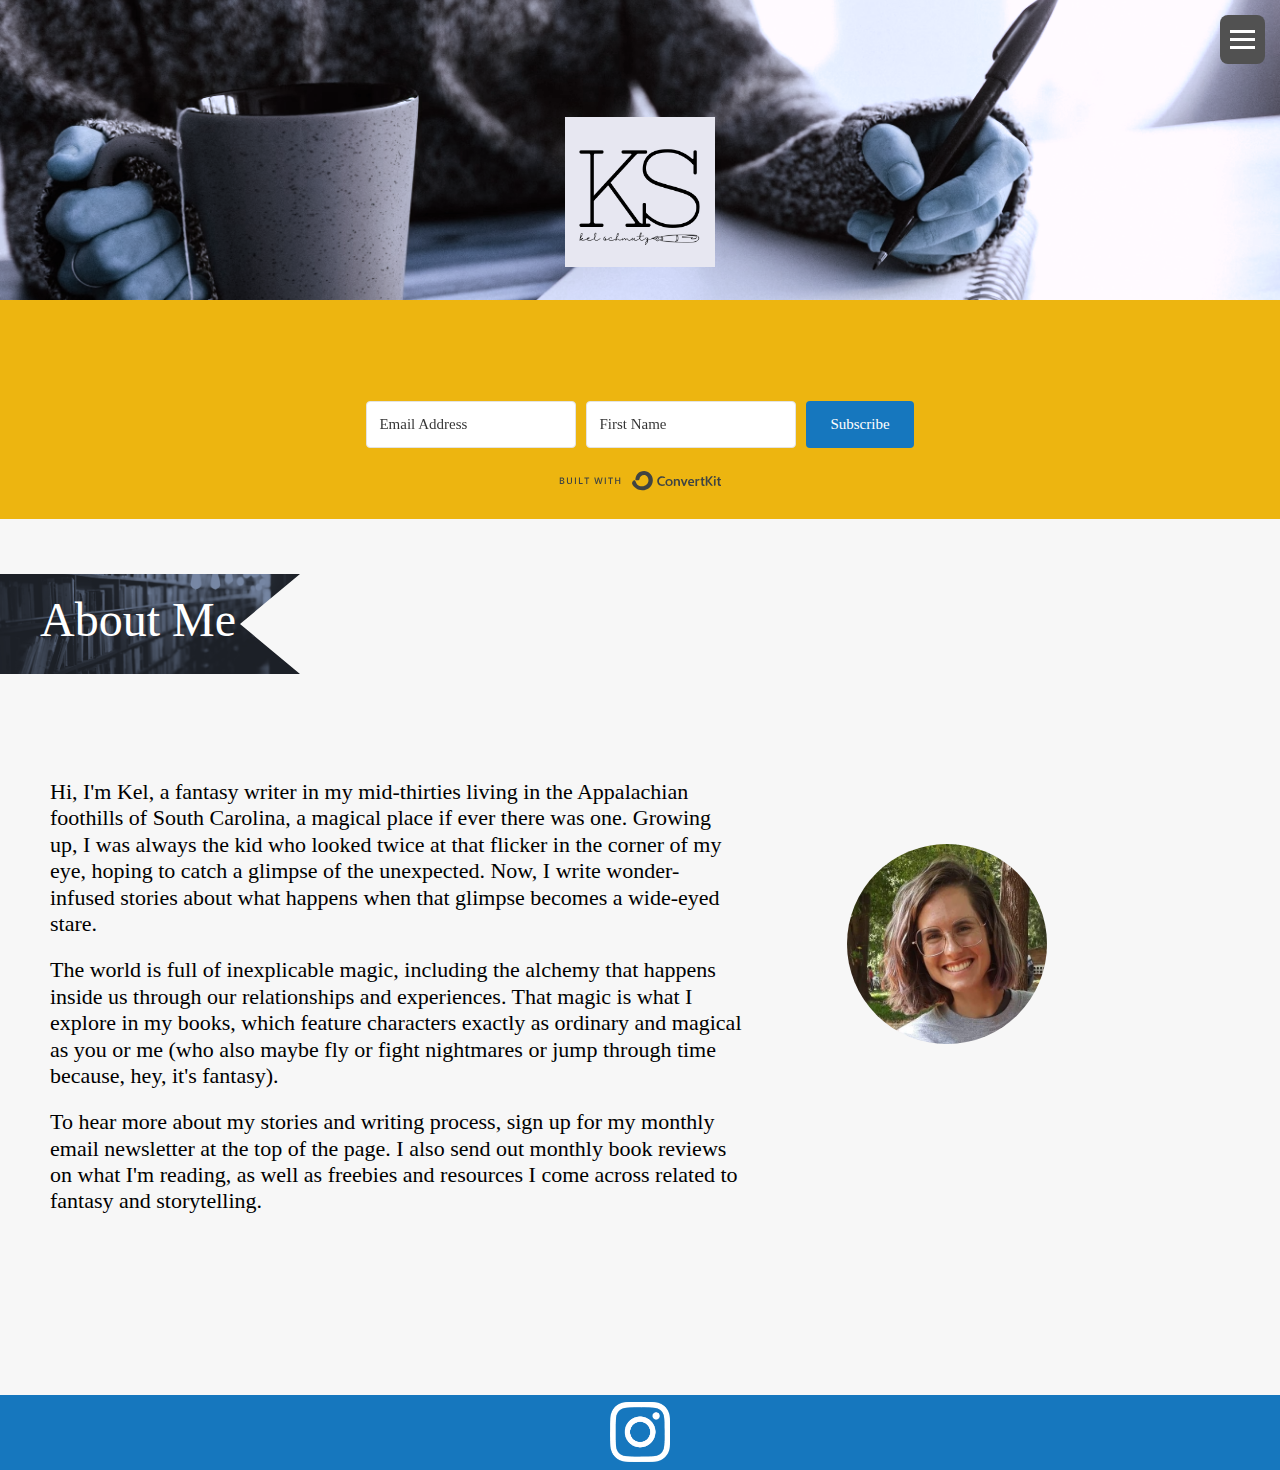
<file: about.html>
<!DOCTYPE html>
<html lang="en">
  <head>
    <meta charset="UTF-8" />
    <meta name="viewport" content="width=device-width, initial-scale=1.0" />
    <title>Kel Schmutz</title>
    <link rel="stylesheet" href="css/reset.css" />
    <link rel="stylesheet" href="css/styles.css" />
    <link rel="stylesheet" href="css/otherPages.css" />
    <link rel="stylesheet" href="css/about.css" />
    <link rel="icon" type="image/png" href="images/logo.png" />
  </head>
  <body>
    <!-- Hamburger Menu Icon -->
    <div class="menu-icon" onclick="toggleMenu()">
      <div class="bar"></div>
      <div class="bar"></div>
      <div class="bar"></div>
    </div>

    <!-- Navigation Menu -->
    <nav id="nav-menu" class="nav-menu">
      <ul>
        <li><a href="index.html">Home</a></li>
        <li><a href="books.html">Books</a></li>
        <li><a href="about.html">About Me</a></li>
        <li><a href="newsletter.html">Newsletter</a></li>
        <!-- <li><a href="services.html">Services</a></li> -->
      </ul>
    </nav>

    <script src="script.js"></script>
    <div class="not-footer">
      <header>
        <div class="bg-holder">
          <img
            src="images/bg-hp-1.jpg"
            alt="background image of someone writing"
          />
        </div>
        <a href="index.html" class="logo-holder">
          <img class="logo" src="images/logo.png" alt="Kel Schmutz logo" />
        </a>
      </header>
      <section>
        <script src="https://f.convertkit.com/ckjs/ck.5.js"></script>
        <form
          action="https://app.convertkit.com/forms/7150171/subscriptions"
          class="seva-form formkit-form"
          method="post"
          data-sv-form="7150171"
          data-uid="fae472fa4c"
          data-format="inline"
          data-version="5"
          data-options='{"settings":{"after_subscribe":{"action":"message","success_message":"Success! Now check your email to confirm your subscription.","redirect_url":""},"analytics":{"google":null,"fathom":null,"facebook":null,"segment":null,"pinterest":null,"sparkloop":null,"googletagmanager":null},"modal":{"trigger":"timer","scroll_percentage":null,"timer":5,"devices":"all","show_once_every":15},"powered_by":{"show":true,"url":"https://convertkit.com/features/forms?utm_campaign=poweredby&amp;utm_content=form&amp;utm_medium=referral&amp;utm_source=dynamic"},"recaptcha":{"enabled":false},"return_visitor":{"action":"show","custom_content":""},"slide_in":{"display_in":"bottom_right","trigger":"timer","scroll_percentage":null,"timer":5,"devices":"all","show_once_every":15},"sticky_bar":{"display_in":"top","trigger":"timer","scroll_percentage":null,"timer":5,"devices":"all","show_once_every":15}},"version":"5"}'
          min-width="400 500 600 700 800"
        >
          <div data-style="clean">
            <ul
              class="formkit-alert formkit-alert-error"
              data-element="errors"
              data-group="alert"
            ></ul>
            <div
              data-element="fields"
              data-stacked="false"
              class="seva-fields formkit-fields"
            >
              <div class="formkit-field">
                <input
                  class="formkit-input"
                  name="email_address"
                  aria-label="Email Address"
                  placeholder="Email Address"
                  required=""
                  type="email"
                  style="
                    color: rgb(0, 0, 0);
                    border-color: rgb(227, 227, 227);
                    border-radius: 4px;
                    font-weight: 400;
                  "
                />
              </div>
              <div class="formkit-field">
                <input
                  class="formkit-input"
                  aria-label="First Name"
                  name="fields[first_name]"
                  placeholder="First Name"
                  type="text"
                  style="
                    color: rgb(0, 0, 0);
                    border-color: rgb(227, 227, 227);
                    border-radius: 4px;
                    font-weight: 400;
                  "
                />
              </div>
              <button
                data-element="submit"
                class="formkit-submit formkit-submit"
                style="
                  color: rgb(255, 255, 255);
                  background-color: rgb(22, 119, 190);
                  border-radius: 4px;
                  font-weight: 400;
                "
              >
                <div class="formkit-spinner">
                  <div></div>
                  <div></div>
                  <div></div>
                </div>
                <span class="">Subscribe</span>
              </button>
            </div>
            <div class="formkit-powered-by-convertkit-container">
              <a
                href="https://convertkit.com/features/forms?utm_campaign=poweredby&amp;utm_content=form&amp;utm_medium=referral&amp;utm_source=dynamic"
                data-element="powered-by"
                class="formkit-powered-by-convertkit"
                data-variant="dark"
                target="_blank"
                rel="nofollow"
                >Built with ConvertKit</a
              >
            </div>
          </div>
          <style>
            .formkit-form[data-uid="fae472fa4c"] * {
              box-sizing: border-box;
            }
            .formkit-form[data-uid="fae472fa4c"] {
              -webkit-font-smoothing: antialiased;
              -moz-osx-font-smoothing: grayscale;
            }
            .formkit-form[data-uid="fae472fa4c"] legend {
              border: none;
              font-size: inherit;
              margin-bottom: 10px;
              padding: 0;
              position: relative;
              display: table;
            }
            .formkit-form[data-uid="fae472fa4c"] fieldset {
              border: 0;
              padding: 0.01em 0 0 0;
              margin: 0;
              min-width: 0;
            }
            .formkit-form[data-uid="fae472fa4c"]
              body:not(:-moz-handler-blocked)
              fieldset {
              display: table-cell;
            }
            .formkit-form[data-uid="fae472fa4c"] h1,
            .formkit-form[data-uid="fae472fa4c"] h2,
            .formkit-form[data-uid="fae472fa4c"] h3,
            .formkit-form[data-uid="fae472fa4c"] h4,
            .formkit-form[data-uid="fae472fa4c"] h5,
            .formkit-form[data-uid="fae472fa4c"] h6 {
              color: inherit;
              font-size: inherit;
              font-weight: inherit;
            }
            .formkit-form[data-uid="fae472fa4c"] h2 {
              font-size: 1.5em;
              margin: 1em 0;
            }
            .formkit-form[data-uid="fae472fa4c"] h3 {
              font-size: 1.17em;
              margin: 1em 0;
            }
            .formkit-form[data-uid="fae472fa4c"] p {
              color: inherit;
              font-size: inherit;
              font-weight: inherit;
            }
            .formkit-form[data-uid="fae472fa4c"] ol:not([template-default]),
            .formkit-form[data-uid="fae472fa4c"] ul:not([template-default]),
            .formkit-form[data-uid="fae472fa4c"]
              blockquote:not([template-default]) {
              text-align: left;
            }
            .formkit-form[data-uid="fae472fa4c"] p:not([template-default]),
            .formkit-form[data-uid="fae472fa4c"] hr:not([template-default]),
            .formkit-form[data-uid="fae472fa4c"]
              blockquote:not([template-default]),
            .formkit-form[data-uid="fae472fa4c"] ol:not([template-default]),
            .formkit-form[data-uid="fae472fa4c"] ul:not([template-default]) {
              color: inherit;
              font-style: initial;
            }
            .formkit-form[data-uid="fae472fa4c"] .ordered-list,
            .formkit-form[data-uid="fae472fa4c"] .unordered-list {
              list-style-position: outside !important;
              padding-left: 1em;
            }
            .formkit-form[data-uid="fae472fa4c"] .list-item {
              padding-left: 0;
            }
            .formkit-form[data-uid="fae472fa4c"][data-format="modal"] {
              display: none;
            }
            .formkit-form[data-uid="fae472fa4c"][data-format="slide in"] {
              display: none;
            }
            .formkit-form[data-uid="fae472fa4c"][data-format="sticky bar"] {
              display: none;
            }
            .formkit-sticky-bar
              .formkit-form[data-uid="fae472fa4c"][data-format="sticky bar"] {
              display: block;
            }
            .formkit-form[data-uid="fae472fa4c"] .formkit-input,
            .formkit-form[data-uid="fae472fa4c"] .formkit-select,
            .formkit-form[data-uid="fae472fa4c"] .formkit-checkboxes {
              width: 100%;
            }
            .formkit-form[data-uid="fae472fa4c"] .formkit-button,
            .formkit-form[data-uid="fae472fa4c"] .formkit-submit {
              border: 0;
              border-radius: 5px;
              color: #ffffff;
              cursor: pointer;
              display: inline-block;
              text-align: center;
              font-size: 15px;
              font-weight: 500;
              cursor: pointer;
              margin-bottom: 15px;
              overflow: hidden;
              padding: 0;
              position: relative;
              vertical-align: middle;
            }
            .formkit-form[data-uid="fae472fa4c"] .formkit-button:hover,
            .formkit-form[data-uid="fae472fa4c"] .formkit-submit:hover,
            .formkit-form[data-uid="fae472fa4c"] .formkit-button:focus,
            .formkit-form[data-uid="fae472fa4c"] .formkit-submit:focus {
              outline: none;
            }
            .formkit-form[data-uid="fae472fa4c"] .formkit-button:hover > span,
            .formkit-form[data-uid="fae472fa4c"] .formkit-submit:hover > span,
            .formkit-form[data-uid="fae472fa4c"] .formkit-button:focus > span,
            .formkit-form[data-uid="fae472fa4c"] .formkit-submit:focus > span {
              background-color: rgba(0, 0, 0, 0.1);
            }
            .formkit-form[data-uid="fae472fa4c"] .formkit-button > span,
            .formkit-form[data-uid="fae472fa4c"] .formkit-submit > span {
              display: block;
              -webkit-transition: all 300ms ease-in-out;
              transition: all 300ms ease-in-out;
              padding: 12px 24px;
            }
            .formkit-form[data-uid="fae472fa4c"] .formkit-input {
              background: #ffffff;
              font-size: 15px;
              padding: 12px;
              border: 1px solid #e3e3e3;
              -webkit-flex: 1 0 auto;
              -ms-flex: 1 0 auto;
              flex: 1 0 auto;
              line-height: 1.4;
              margin: 0;
              -webkit-transition: border-color ease-out 300ms;
              transition: border-color ease-out 300ms;
            }
            .formkit-form[data-uid="fae472fa4c"] .formkit-input:focus {
              outline: none;
              border-color: #1677be;
              -webkit-transition: border-color ease 300ms;
              transition: border-color ease 300ms;
            }
            .formkit-form[data-uid="fae472fa4c"]
              .formkit-input::-webkit-input-placeholder {
              color: inherit;
              opacity: 0.8;
            }
            .formkit-form[data-uid="fae472fa4c"]
              .formkit-input::-moz-placeholder {
              color: inherit;
              opacity: 0.8;
            }
            .formkit-form[data-uid="fae472fa4c"]
              .formkit-input:-ms-input-placeholder {
              color: inherit;
              opacity: 0.8;
            }
            .formkit-form[data-uid="fae472fa4c"] .formkit-input::placeholder {
              color: inherit;
              opacity: 0.8;
            }
            .formkit-form[data-uid="fae472fa4c"] [data-group="dropdown"] {
              position: relative;
              display: inline-block;
              width: 100%;
            }
            .formkit-form[data-uid="fae472fa4c"]
              [data-group="dropdown"]::before {
              content: "";
              top: calc(50% - 2.5px);
              right: 10px;
              position: absolute;
              pointer-events: none;
              border-color: #4f4f4f transparent transparent transparent;
              border-style: solid;
              border-width: 6px 6px 0 6px;
              height: 0;
              width: 0;
              z-index: 999;
            }
            .formkit-form[data-uid="fae472fa4c"]
              [data-group="dropdown"]
              select {
              height: auto;
              width: 100%;
              cursor: pointer;
              color: #333333;
              line-height: 1.4;
              margin-bottom: 0;
              padding: 0 6px;
              -webkit-appearance: none;
              -moz-appearance: none;
              appearance: none;
              font-size: 15px;
              padding: 12px;
              padding-right: 25px;
              border: 1px solid #e3e3e3;
              background: #ffffff;
            }
            .formkit-form[data-uid="fae472fa4c"]
              [data-group="dropdown"]
              select:focus {
              outline: none;
            }
            .formkit-form[data-uid="fae472fa4c"] [data-group="checkboxes"] {
              text-align: left;
              margin: 0;
            }
            .formkit-form[data-uid="fae472fa4c"]
              [data-group="checkboxes"]
              [data-group="checkbox"] {
              margin-bottom: 10px;
            }
            .formkit-form[data-uid="fae472fa4c"]
              [data-group="checkboxes"]
              [data-group="checkbox"]
              * {
              cursor: pointer;
            }
            .formkit-form[data-uid="fae472fa4c"]
              [data-group="checkboxes"]
              [data-group="checkbox"]:last-of-type {
              margin-bottom: 0;
            }
            .formkit-form[data-uid="fae472fa4c"]
              [data-group="checkboxes"]
              [data-group="checkbox"]
              input[type="checkbox"] {
              display: none;
            }
            .formkit-form[data-uid="fae472fa4c"]
              [data-group="checkboxes"]
              [data-group="checkbox"]
              input[type="checkbox"]
              + label::after {
              content: none;
            }
            .formkit-form[data-uid="fae472fa4c"]
              [data-group="checkboxes"]
              [data-group="checkbox"]
              input[type="checkbox"]:checked
              + label::after {
              border-color: #ffffff;
              content: "";
            }
            .formkit-form[data-uid="fae472fa4c"]
              [data-group="checkboxes"]
              [data-group="checkbox"]
              input[type="checkbox"]:checked
              + label::before {
              background: #10bf7a;
              border-color: #10bf7a;
            }
            .formkit-form[data-uid="fae472fa4c"]
              [data-group="checkboxes"]
              [data-group="checkbox"]
              label {
              position: relative;
              display: inline-block;
              padding-left: 28px;
            }
            .formkit-form[data-uid="fae472fa4c"]
              [data-group="checkboxes"]
              [data-group="checkbox"]
              label::before,
            .formkit-form[data-uid="fae472fa4c"]
              [data-group="checkboxes"]
              [data-group="checkbox"]
              label::after {
              position: absolute;
              content: "";
              display: inline-block;
            }
            .formkit-form[data-uid="fae472fa4c"]
              [data-group="checkboxes"]
              [data-group="checkbox"]
              label::before {
              height: 16px;
              width: 16px;
              border: 1px solid #e3e3e3;
              background: #ffffff;
              left: 0px;
              top: 3px;
            }
            .formkit-form[data-uid="fae472fa4c"]
              [data-group="checkboxes"]
              [data-group="checkbox"]
              label::after {
              height: 4px;
              width: 8px;
              border-left: 2px solid #4d4d4d;
              border-bottom: 2px solid #4d4d4d;
              -webkit-transform: rotate(-45deg);
              -ms-transform: rotate(-45deg);
              transform: rotate(-45deg);
              left: 4px;
              top: 8px;
            }
            .formkit-form[data-uid="fae472fa4c"] .formkit-alert {
              background: #f9fafb;
              border: 1px solid #e3e3e3;
              border-radius: 5px;
              -webkit-flex: 1 0 auto;
              -ms-flex: 1 0 auto;
              flex: 1 0 auto;
              list-style: none;
              margin: 25px auto;
              padding: 12px;
              text-align: center;
              width: 100%;
            }
            .formkit-form[data-uid="fae472fa4c"] .formkit-alert:empty {
              display: none;
            }
            .formkit-form[data-uid="fae472fa4c"] .formkit-alert-success {
              background: #d3fbeb;
              border-color: #10bf7a;
              color: #0c905c;
            }
            .formkit-form[data-uid="fae472fa4c"] .formkit-alert-error {
              background: #fde8e2;
              border-color: #f2643b;
              color: #ea4110;
            }
            .formkit-form[data-uid="fae472fa4c"] .formkit-spinner {
              display: -webkit-box;
              display: -webkit-flex;
              display: -ms-flexbox;
              display: flex;
              height: 0px;
              width: 0px;
              margin: 0 auto;
              position: absolute;
              top: 0;
              left: 0;
              right: 0;
              width: 0px;
              overflow: hidden;
              text-align: center;
              -webkit-transition: all 300ms ease-in-out;
              transition: all 300ms ease-in-out;
            }
            .formkit-form[data-uid="fae472fa4c"] .formkit-spinner > div {
              margin: auto;
              width: 12px;
              height: 12px;
              background-color: #fff;
              opacity: 0.3;
              border-radius: 100%;
              display: inline-block;
              -webkit-animation: formkit-bouncedelay-formkit-form-data-uid-fae472fa4c-
                1.4s infinite ease-in-out both;
              animation: formkit-bouncedelay-formkit-form-data-uid-fae472fa4c-
                1.4s infinite ease-in-out both;
            }
            .formkit-form[data-uid="fae472fa4c"]
              .formkit-spinner
              > div:nth-child(1) {
              -webkit-animation-delay: -0.32s;
              animation-delay: -0.32s;
            }
            .formkit-form[data-uid="fae472fa4c"]
              .formkit-spinner
              > div:nth-child(2) {
              -webkit-animation-delay: -0.16s;
              animation-delay: -0.16s;
            }
            .formkit-form[data-uid="fae472fa4c"]
              .formkit-submit[data-active]
              .formkit-spinner {
              opacity: 1;
              height: 100%;
              width: 50px;
            }
            .formkit-form[data-uid="fae472fa4c"]
              .formkit-submit[data-active]
              .formkit-spinner
              ~ span {
              opacity: 0;
            }
            .formkit-form[data-uid="fae472fa4c"]
              .formkit-powered-by[data-active="false"] {
              opacity: 0.35;
            }
            .formkit-form[data-uid="fae472fa4c"]
              .formkit-powered-by-convertkit-container {
              display: -webkit-box;
              display: -webkit-flex;
              display: -ms-flexbox;
              display: flex;
              width: 100%;
              margin: 10px 0;
              position: relative;
            }
            .formkit-form[data-uid="fae472fa4c"]
              .formkit-powered-by-convertkit-container[data-active="false"] {
              opacity: 0.35;
            }
            .formkit-form[data-uid="fae472fa4c"]
              .formkit-powered-by-convertkit {
              -webkit-align-items: center;
              -webkit-box-align: center;
              -ms-flex-align: center;
              align-items: center;
              background-color: #ffffff;
              border: 1px solid #dde2e7;
              border-radius: 4px;
              color: #373f45;
              cursor: pointer;
              display: block;
              height: 36px;
              margin: 0 auto;
              opacity: 0.95;
              padding: 0;
              -webkit-text-decoration: none;
              text-decoration: none;
              text-indent: 100%;
              -webkit-transition: ease-in-out all 200ms;
              transition: ease-in-out all 200ms;
              white-space: nowrap;
              overflow: hidden;
              -webkit-user-select: none;
              -moz-user-select: none;
              -ms-user-select: none;
              user-select: none;
              width: 190px;
              background-repeat: no-repeat;
              background-position: center;
              background-image: url("data:image/svg+xml;charset=utf8,%3Csvg width='162' height='20' viewBox='0 0 162 20' fill='none' xmlns='http://www.w3.org/2000/svg'%3E%3Cpath d='M83.0561 15.2457C86.675 15.2457 89.4722 12.5154 89.4722 9.14749C89.4722 5.99211 86.8443 4.06563 85.1038 4.06563C82.6801 4.06563 80.7373 5.76407 80.4605 8.28551C80.4092 8.75244 80.0387 9.14403 79.5686 9.14069C78.7871 9.13509 77.6507 9.12841 76.9314 9.13092C76.6217 9.13199 76.3658 8.88106 76.381 8.57196C76.4895 6.38513 77.2218 4.3404 78.618 2.76974C80.1695 1.02445 82.4289 0 85.1038 0C89.5979 0 93.8406 4.07791 93.8406 9.14749C93.8406 14.7608 89.1832 19.3113 83.1517 19.3113C78.8502 19.3113 74.5179 16.5041 73.0053 12.5795C72.9999 12.565 72.9986 12.5492 73.0015 12.534C73.0218 12.4179 73.0617 12.3118 73.1011 12.2074C73.1583 12.0555 73.2143 11.907 73.2062 11.7359L73.18 11.1892C73.174 11.0569 73.2075 10.9258 73.2764 10.8127C73.3452 10.6995 73.4463 10.6094 73.5666 10.554L73.7852 10.4523C73.9077 10.3957 74.0148 10.3105 74.0976 10.204C74.1803 10.0974 74.2363 9.97252 74.2608 9.83983C74.3341 9.43894 74.6865 9.14749 75.0979 9.14749C75.7404 9.14749 76.299 9.57412 76.5088 10.1806C77.5188 13.1 79.1245 15.2457 83.0561 15.2457Z' fill='%23373F45'/%3E%3Cpath d='M155.758 6.91365C155.028 6.91365 154.804 6.47916 154.804 5.98857C154.804 5.46997 154.986 5.06348 155.758 5.06348C156.53 5.06348 156.712 5.46997 156.712 5.98857C156.712 6.47905 156.516 6.91365 155.758 6.91365ZM142.441 12.9304V9.32833L141.415 9.32323V8.90392C141.415 8.44719 141.786 8.07758 142.244 8.07986L142.441 8.08095V6.55306L144.082 6.09057V8.08073H145.569V8.50416C145.569 8.61242 145.548 8.71961 145.506 8.81961C145.465 8.91961 145.404 9.01047 145.328 9.08699C145.251 9.16351 145.16 9.2242 145.06 9.26559C144.96 9.30698 144.853 9.32826 144.745 9.32822H144.082V12.7201C144.082 13.2423 144.378 13.4256 144.76 13.4887C145.209 13.5629 145.583 13.888 145.583 14.343V14.9626C144.029 14.9626 142.441 14.8942 142.441 12.9304Z' fill='%23373F45'/%3E%3Cpath d='M110.058 7.92554C108.417 7.88344 106.396 8.92062 106.396 11.5137C106.396 14.0646 108.417 15.0738 110.058 15.0318C111.742 15.0738 113.748 14.0646 113.748 11.5137C113.748 8.92062 111.742 7.88344 110.058 7.92554ZM110.07 13.7586C108.878 13.7586 108.032 12.8905 108.032 11.461C108.032 10.1013 108.878 9.20569 110.071 9.20569C111.263 9.20569 112.101 10.0995 112.101 11.459C112.101 12.8887 111.263 13.7586 110.07 13.7586Z' fill='%23373F45'/%3E%3Cpath d='M118.06 7.94098C119.491 7.94098 120.978 8.33337 120.978 11.1366V14.893H120.063C119.608 14.893 119.238 14.524 119.238 14.0689V10.9965C119.238 9.66506 118.747 9.16047 117.891 9.16047C117.414 9.16047 116.797 9.52486 116.502 9.81915V14.069C116.502 14.1773 116.481 14.2845 116.44 14.3845C116.398 14.4845 116.337 14.5753 116.261 14.6519C116.184 14.7284 116.093 14.7891 115.993 14.8305C115.893 14.8719 115.786 14.8931 115.678 14.8931H114.847V8.10918H115.773C115.932 8.10914 116.087 8.16315 116.212 8.26242C116.337 8.36168 116.424 8.50033 116.46 8.65577C116.881 8.19328 117.428 7.94098 118.06 7.94098ZM122.854 8.09713C123.024 8.09708 123.19 8.1496 123.329 8.2475C123.468 8.34541 123.574 8.48391 123.631 8.64405L125.133 12.8486L126.635 8.64415C126.692 8.48402 126.798 8.34551 126.937 8.2476C127.076 8.1497 127.242 8.09718 127.412 8.09724H128.598L126.152 14.3567C126.091 14.5112 125.986 14.6439 125.849 14.7374C125.711 14.831 125.549 14.881 125.383 14.8809H124.333L121.668 8.09713H122.854Z' fill='%23373F45'/%3E%3Cpath d='M135.085 14.5514C134.566 14.7616 133.513 15.0416 132.418 15.0416C130.496 15.0416 129.024 13.9345 129.024 11.4396C129.024 9.19701 130.451 7.99792 132.191 7.99792C134.338 7.99792 135.254 9.4378 135.158 11.3979C135.139 11.8029 134.786 12.0983 134.38 12.0983H130.679C130.763 13.1916 131.562 13.7662 132.615 13.7662C133.028 13.7662 133.462 13.7452 133.983 13.6481C134.535 13.545 135.085 13.9375 135.085 14.4985V14.5514ZM133.673 10.949C133.785 9.87621 133.061 9.28752 132.191 9.28752C131.321 9.28752 130.734 9.93979 130.679 10.9489L133.673 10.949Z' fill='%23373F45'/%3E%3Cpath d='M137.345 8.11122C137.497 8.11118 137.645 8.16229 137.765 8.25635C137.884 8.35041 137.969 8.48197 138.005 8.62993C138.566 8.20932 139.268 7.94303 139.759 7.94303C139.801 7.94303 140.068 7.94303 140.489 7.99913V8.7265C140.489 9.11748 140.15 9.4147 139.759 9.4147C139.31 9.4147 138.651 9.5829 138.131 9.8773V14.8951H136.462V8.11112L137.345 8.11122ZM156.6 14.0508V8.09104H155.769C155.314 8.09104 154.944 8.45999 154.944 8.9151V14.8748H155.775C156.23 14.8748 156.6 14.5058 156.6 14.0508ZM158.857 12.9447V9.34254H157.749V8.91912C157.749 8.46401 158.118 8.09506 158.574 8.09506H158.857V6.56739L160.499 6.10479V8.09506H161.986V8.51848C161.986 8.97359 161.617 9.34254 161.161 9.34254H160.499V12.7345C160.499 13.2566 160.795 13.44 161.177 13.503C161.626 13.5774 162 13.9024 162 14.3574V14.977C160.446 14.977 158.857 14.9086 158.857 12.9447ZM98.1929 10.1124C98.2033 6.94046 100.598 5.16809 102.895 5.16809C104.171 5.16809 105.342 5.44285 106.304 6.12953L105.914 6.6631C105.654 7.02011 105.16 7.16194 104.749 6.99949C104.169 6.7702 103.622 6.7218 103.215 6.7218C101.335 6.7218 99.9169 7.92849 99.9068 10.1123C99.9169 12.2959 101.335 13.5201 103.215 13.5201C103.622 13.5201 104.169 13.4717 104.749 13.2424C105.16 13.0799 105.654 13.2046 105.914 13.5615L106.304 14.0952C105.342 14.7819 104.171 15.0566 102.895 15.0566C100.598 15.0566 98.2033 13.2842 98.1929 10.1124ZM147.619 5.21768C148.074 5.21768 148.444 5.58663 148.444 6.04174V9.81968L151.82 5.58131C151.897 5.47733 151.997 5.39282 152.112 5.3346C152.227 5.27638 152.355 5.24607 152.484 5.24611H153.984L150.166 10.0615L153.984 14.8749H152.484C152.355 14.8749 152.227 14.8446 152.112 14.7864C151.997 14.7281 151.897 14.6436 151.82 14.5397L148.444 10.3025V14.0508C148.444 14.5059 148.074 14.8749 147.619 14.8749H146.746V5.21768H147.619Z' fill='%23373F45'/%3E%3Cpath d='M0.773438 6.5752H2.68066C3.56543 6.5752 4.2041 6.7041 4.59668 6.96191C4.99219 7.21973 5.18994 7.62695 5.18994 8.18359C5.18994 8.55859 5.09326 8.87061 4.8999 9.11963C4.70654 9.36865 4.42822 9.52539 4.06494 9.58984V9.63379C4.51611 9.71875 4.84717 9.88721 5.05811 10.1392C5.27197 10.3882 5.37891 10.7266 5.37891 11.1543C5.37891 11.7314 5.17676 12.1841 4.77246 12.5122C4.37109 12.8374 3.81152 13 3.09375 13H0.773438V6.5752ZM1.82373 9.22949H2.83447C3.27393 9.22949 3.59473 9.16064 3.79688 9.02295C3.99902 8.88232 4.1001 8.64502 4.1001 8.31104C4.1001 8.00928 3.99023 7.79102 3.77051 7.65625C3.55371 7.52148 3.20801 7.4541 2.7334 7.4541H1.82373V9.22949ZM1.82373 10.082V12.1167H2.93994C3.37939 12.1167 3.71045 12.0332 3.93311 11.8662C4.15869 11.6963 4.27148 11.4297 4.27148 11.0664C4.27148 10.7324 4.15723 10.4849 3.92871 10.3237C3.7002 10.1626 3.35303 10.082 2.88721 10.082H1.82373Z' fill='%23373F45'/%3E%3Cpath d='M13.011 6.5752V10.7324C13.011 11.207 12.9084 11.623 12.7034 11.9805C12.5012 12.335 12.2068 12.6089 11.8201 12.8022C11.4363 12.9927 10.9763 13.0879 10.4402 13.0879C9.6433 13.0879 9.02368 12.877 8.5813 12.4551C8.13892 12.0332 7.91772 11.4531 7.91772 10.7148V6.5752H8.9724V10.6401C8.9724 11.1704 9.09546 11.5615 9.34155 11.8135C9.58765 12.0654 9.96557 12.1914 10.4753 12.1914C11.4656 12.1914 11.9607 11.6714 11.9607 10.6313V6.5752H13.011Z' fill='%23373F45'/%3E%3Cpath d='M15.9146 13V6.5752H16.9649V13H15.9146Z' fill='%23373F45'/%3E%3Cpath d='M19.9255 13V6.5752H20.9758V12.0991H23.696V13H19.9255Z' fill='%23373F45'/%3E%3Cpath d='M28.2828 13H27.2325V7.47607H25.3428V6.5752H30.1724V7.47607H28.2828V13Z' fill='%23373F45'/%3E%3Cpath d='M41.9472 13H40.8046L39.7148 9.16796C39.6679 9.00097 39.6093 8.76074 39.539 8.44727C39.4687 8.13086 39.4262 7.91113 39.4116 7.78809C39.3823 7.97559 39.3339 8.21875 39.2665 8.51758C39.2021 8.81641 39.1479 9.03905 39.1039 9.18554L38.0405 13H36.8979L36.0673 9.7832L35.2236 6.5752H36.2958L37.2143 10.3193C37.3578 10.9199 37.4604 11.4502 37.5219 11.9102C37.5541 11.6611 37.6025 11.3828 37.6669 11.0752C37.7314 10.7676 37.79 10.5186 37.8427 10.3281L38.8886 6.5752H39.9301L41.0024 10.3457C41.1049 10.6943 41.2133 11.2158 41.3276 11.9102C41.3715 11.4912 41.477 10.958 41.644 10.3105L42.558 6.5752H43.6215L41.9472 13Z' fill='%23373F45'/%3E%3Cpath d='M45.7957 13V6.5752H46.846V13H45.7957Z' fill='%23373F45'/%3E%3Cpath d='M52.0258 13H50.9755V7.47607H49.0859V6.5752H53.9155V7.47607H52.0258V13Z' fill='%23373F45'/%3E%3Cpath d='M61.2312 13H60.1765V10.104H57.2146V13H56.1643V6.5752H57.2146V9.20312H60.1765V6.5752H61.2312V13Z' fill='%23373F45'/%3E%3C/svg%3E");
            }
            .formkit-form[data-uid="fae472fa4c"]
              .formkit-powered-by-convertkit:hover,
            .formkit-form[data-uid="fae472fa4c"]
              .formkit-powered-by-convertkit:focus {
              background-color: #ffffff;
              -webkit-transform: scale(1.025) perspective(1px);
              -ms-transform: scale(1.025) perspective(1px);
              transform: scale(1.025) perspective(1px);
              opacity: 1;
            }
            .formkit-form[data-uid="fae472fa4c"]
              .formkit-powered-by-convertkit[data-variant="dark"],
            .formkit-form[data-uid="fae472fa4c"]
              .formkit-powered-by-convertkit[data-variant="light"] {
              background-color: transparent;
              border-color: transparent;
              width: 166px;
            }
            .formkit-form[data-uid="fae472fa4c"]
              .formkit-powered-by-convertkit[data-variant="light"] {
              color: #ffffff;
              background-image: url("data:image/svg+xml;charset=utf8,%3Csvg width='162' height='20' viewBox='0 0 162 20' fill='none' xmlns='http://www.w3.org/2000/svg'%3E%3Cpath d='M83.0561 15.2457C86.675 15.2457 89.4722 12.5154 89.4722 9.14749C89.4722 5.99211 86.8443 4.06563 85.1038 4.06563C82.6801 4.06563 80.7373 5.76407 80.4605 8.28551C80.4092 8.75244 80.0387 9.14403 79.5686 9.14069C78.7871 9.13509 77.6507 9.12841 76.9314 9.13092C76.6217 9.13199 76.3658 8.88106 76.381 8.57196C76.4895 6.38513 77.2218 4.3404 78.618 2.76974C80.1695 1.02445 82.4289 0 85.1038 0C89.5979 0 93.8406 4.07791 93.8406 9.14749C93.8406 14.7608 89.1832 19.3113 83.1517 19.3113C78.8502 19.3113 74.5179 16.5041 73.0053 12.5795C72.9999 12.565 72.9986 12.5492 73.0015 12.534C73.0218 12.4179 73.0617 12.3118 73.1011 12.2074C73.1583 12.0555 73.2143 11.907 73.2062 11.7359L73.18 11.1892C73.174 11.0569 73.2075 10.9258 73.2764 10.8127C73.3452 10.6995 73.4463 10.6094 73.5666 10.554L73.7852 10.4523C73.9077 10.3957 74.0148 10.3105 74.0976 10.204C74.1803 10.0974 74.2363 9.97252 74.2608 9.83983C74.3341 9.43894 74.6865 9.14749 75.0979 9.14749C75.7404 9.14749 76.299 9.57412 76.5088 10.1806C77.5188 13.1 79.1245 15.2457 83.0561 15.2457Z' fill='white'/%3E%3Cpath d='M155.758 6.91365C155.028 6.91365 154.804 6.47916 154.804 5.98857C154.804 5.46997 154.986 5.06348 155.758 5.06348C156.53 5.06348 156.712 5.46997 156.712 5.98857C156.712 6.47905 156.516 6.91365 155.758 6.91365ZM142.441 12.9304V9.32833L141.415 9.32323V8.90392C141.415 8.44719 141.786 8.07758 142.244 8.07986L142.441 8.08095V6.55306L144.082 6.09057V8.08073H145.569V8.50416C145.569 8.61242 145.548 8.71961 145.506 8.81961C145.465 8.91961 145.404 9.01047 145.328 9.08699C145.251 9.16351 145.16 9.2242 145.06 9.26559C144.96 9.30698 144.853 9.32826 144.745 9.32822H144.082V12.7201C144.082 13.2423 144.378 13.4256 144.76 13.4887C145.209 13.5629 145.583 13.888 145.583 14.343V14.9626C144.029 14.9626 142.441 14.8942 142.441 12.9304Z' fill='white'/%3E%3Cpath d='M110.058 7.92554C108.417 7.88344 106.396 8.92062 106.396 11.5137C106.396 14.0646 108.417 15.0738 110.058 15.0318C111.742 15.0738 113.748 14.0646 113.748 11.5137C113.748 8.92062 111.742 7.88344 110.058 7.92554ZM110.07 13.7586C108.878 13.7586 108.032 12.8905 108.032 11.461C108.032 10.1013 108.878 9.20569 110.071 9.20569C111.263 9.20569 112.101 10.0995 112.101 11.459C112.101 12.8887 111.263 13.7586 110.07 13.7586Z' fill='white'/%3E%3Cpath d='M118.06 7.94098C119.491 7.94098 120.978 8.33337 120.978 11.1366V14.893H120.063C119.608 14.893 119.238 14.524 119.238 14.0689V10.9965C119.238 9.66506 118.747 9.16047 117.891 9.16047C117.414 9.16047 116.797 9.52486 116.502 9.81915V14.069C116.502 14.1773 116.481 14.2845 116.44 14.3845C116.398 14.4845 116.337 14.5753 116.261 14.6519C116.184 14.7284 116.093 14.7891 115.993 14.8305C115.893 14.8719 115.786 14.8931 115.678 14.8931H114.847V8.10918H115.773C115.932 8.10914 116.087 8.16315 116.212 8.26242C116.337 8.36168 116.424 8.50033 116.46 8.65577C116.881 8.19328 117.428 7.94098 118.06 7.94098ZM122.854 8.09713C123.024 8.09708 123.19 8.1496 123.329 8.2475C123.468 8.34541 123.574 8.48391 123.631 8.64405L125.133 12.8486L126.635 8.64415C126.692 8.48402 126.798 8.34551 126.937 8.2476C127.076 8.1497 127.242 8.09718 127.412 8.09724H128.598L126.152 14.3567C126.091 14.5112 125.986 14.6439 125.849 14.7374C125.711 14.831 125.549 14.881 125.383 14.8809H124.333L121.668 8.09713H122.854Z' fill='white'/%3E%3Cpath d='M135.085 14.5514C134.566 14.7616 133.513 15.0416 132.418 15.0416C130.496 15.0416 129.024 13.9345 129.024 11.4396C129.024 9.19701 130.451 7.99792 132.191 7.99792C134.338 7.99792 135.254 9.4378 135.158 11.3979C135.139 11.8029 134.786 12.0983 134.38 12.0983H130.679C130.763 13.1916 131.562 13.7662 132.615 13.7662C133.028 13.7662 133.462 13.7452 133.983 13.6481C134.535 13.545 135.085 13.9375 135.085 14.4985V14.5514ZM133.673 10.949C133.785 9.87621 133.061 9.28752 132.191 9.28752C131.321 9.28752 130.734 9.93979 130.679 10.9489L133.673 10.949Z' fill='white'/%3E%3Cpath d='M137.345 8.11122C137.497 8.11118 137.645 8.16229 137.765 8.25635C137.884 8.35041 137.969 8.48197 138.005 8.62993C138.566 8.20932 139.268 7.94303 139.759 7.94303C139.801 7.94303 140.068 7.94303 140.489 7.99913V8.7265C140.489 9.11748 140.15 9.4147 139.759 9.4147C139.31 9.4147 138.651 9.5829 138.131 9.8773V14.8951H136.462V8.11112L137.345 8.11122ZM156.6 14.0508V8.09104H155.769C155.314 8.09104 154.944 8.45999 154.944 8.9151V14.8748H155.775C156.23 14.8748 156.6 14.5058 156.6 14.0508ZM158.857 12.9447V9.34254H157.749V8.91912C157.749 8.46401 158.118 8.09506 158.574 8.09506H158.857V6.56739L160.499 6.10479V8.09506H161.986V8.51848C161.986 8.97359 161.617 9.34254 161.161 9.34254H160.499V12.7345C160.499 13.2566 160.795 13.44 161.177 13.503C161.626 13.5774 162 13.9024 162 14.3574V14.977C160.446 14.977 158.857 14.9086 158.857 12.9447ZM98.1929 10.1124C98.2033 6.94046 100.598 5.16809 102.895 5.16809C104.171 5.16809 105.342 5.44285 106.304 6.12953L105.914 6.6631C105.654 7.02011 105.16 7.16194 104.749 6.99949C104.169 6.7702 103.622 6.7218 103.215 6.7218C101.335 6.7218 99.9169 7.92849 99.9068 10.1123C99.9169 12.2959 101.335 13.5201 103.215 13.5201C103.622 13.5201 104.169 13.4717 104.749 13.2424C105.16 13.0799 105.654 13.2046 105.914 13.5615L106.304 14.0952C105.342 14.7819 104.171 15.0566 102.895 15.0566C100.598 15.0566 98.2033 13.2842 98.1929 10.1124ZM147.619 5.21768C148.074 5.21768 148.444 5.58663 148.444 6.04174V9.81968L151.82 5.58131C151.897 5.47733 151.997 5.39282 152.112 5.3346C152.227 5.27638 152.355 5.24607 152.484 5.24611H153.984L150.166 10.0615L153.984 14.8749H152.484C152.355 14.8749 152.227 14.8446 152.112 14.7864C151.997 14.7281 151.897 14.6436 151.82 14.5397L148.444 10.3025V14.0508C148.444 14.5059 148.074 14.8749 147.619 14.8749H146.746V5.21768H147.619Z' fill='white'/%3E%3Cpath d='M0.773438 6.5752H2.68066C3.56543 6.5752 4.2041 6.7041 4.59668 6.96191C4.99219 7.21973 5.18994 7.62695 5.18994 8.18359C5.18994 8.55859 5.09326 8.87061 4.8999 9.11963C4.70654 9.36865 4.42822 9.52539 4.06494 9.58984V9.63379C4.51611 9.71875 4.84717 9.88721 5.05811 10.1392C5.27197 10.3882 5.37891 10.7266 5.37891 11.1543C5.37891 11.7314 5.17676 12.1841 4.77246 12.5122C4.37109 12.8374 3.81152 13 3.09375 13H0.773438V6.5752ZM1.82373 9.22949H2.83447C3.27393 9.22949 3.59473 9.16064 3.79688 9.02295C3.99902 8.88232 4.1001 8.64502 4.1001 8.31104C4.1001 8.00928 3.99023 7.79102 3.77051 7.65625C3.55371 7.52148 3.20801 7.4541 2.7334 7.4541H1.82373V9.22949ZM1.82373 10.082V12.1167H2.93994C3.37939 12.1167 3.71045 12.0332 3.93311 11.8662C4.15869 11.6963 4.27148 11.4297 4.27148 11.0664C4.27148 10.7324 4.15723 10.4849 3.92871 10.3237C3.7002 10.1626 3.35303 10.082 2.88721 10.082H1.82373Z' fill='white'/%3E%3Cpath d='M13.011 6.5752V10.7324C13.011 11.207 12.9084 11.623 12.7034 11.9805C12.5012 12.335 12.2068 12.6089 11.8201 12.8022C11.4363 12.9927 10.9763 13.0879 10.4402 13.0879C9.6433 13.0879 9.02368 12.877 8.5813 12.4551C8.13892 12.0332 7.91772 11.4531 7.91772 10.7148V6.5752H8.9724V10.6401C8.9724 11.1704 9.09546 11.5615 9.34155 11.8135C9.58765 12.0654 9.96557 12.1914 10.4753 12.1914C11.4656 12.1914 11.9607 11.6714 11.9607 10.6313V6.5752H13.011Z' fill='white'/%3E%3Cpath d='M15.9146 13V6.5752H16.9649V13H15.9146Z' fill='white'/%3E%3Cpath d='M19.9255 13V6.5752H20.9758V12.0991H23.696V13H19.9255Z' fill='white'/%3E%3Cpath d='M28.2828 13H27.2325V7.47607H25.3428V6.5752H30.1724V7.47607H28.2828V13Z' fill='white'/%3E%3Cpath d='M41.9472 13H40.8046L39.7148 9.16796C39.6679 9.00097 39.6093 8.76074 39.539 8.44727C39.4687 8.13086 39.4262 7.91113 39.4116 7.78809C39.3823 7.97559 39.3339 8.21875 39.2665 8.51758C39.2021 8.81641 39.1479 9.03905 39.1039 9.18554L38.0405 13H36.8979L36.0673 9.7832L35.2236 6.5752H36.2958L37.2143 10.3193C37.3578 10.9199 37.4604 11.4502 37.5219 11.9102C37.5541 11.6611 37.6025 11.3828 37.6669 11.0752C37.7314 10.7676 37.79 10.5186 37.8427 10.3281L38.8886 6.5752H39.9301L41.0024 10.3457C41.1049 10.6943 41.2133 11.2158 41.3276 11.9102C41.3715 11.4912 41.477 10.958 41.644 10.3105L42.558 6.5752H43.6215L41.9472 13Z' fill='white'/%3E%3Cpath d='M45.7957 13V6.5752H46.846V13H45.7957Z' fill='white'/%3E%3Cpath d='M52.0258 13H50.9755V7.47607H49.0859V6.5752H53.9155V7.47607H52.0258V13Z' fill='white'/%3E%3Cpath d='M61.2312 13H60.1765V10.104H57.2146V13H56.1643V6.5752H57.2146V9.20312H60.1765V6.5752H61.2312V13Z' fill='white'/%3E%3C/svg%3E");
            }
            @-webkit-keyframes formkit-bouncedelay-formkit-form-data-uid-fae472fa4c- {
              0%,
              80%,
              100% {
                -webkit-transform: scale(0);
                -ms-transform: scale(0);
                transform: scale(0);
              }
              40% {
                -webkit-transform: scale(1);
                -ms-transform: scale(1);
                transform: scale(1);
              }
            }
            @keyframes formkit-bouncedelay-formkit-form-data-uid-fae472fa4c- {
              0%,
              80%,
              100% {
                -webkit-transform: scale(0);
                -ms-transform: scale(0);
                transform: scale(0);
              }
              40% {
                -webkit-transform: scale(1);
                -ms-transform: scale(1);
                transform: scale(1);
              }
            }
            .formkit-form[data-uid="fae472fa4c"] blockquote {
              padding: 10px 20px;
              margin: 0 0 20px;
              border-left: 5px solid #e1e1e1;
            }
            .formkit-form[data-uid="fae472fa4c"] .seva-custom-content {
              padding: 15px;
              font-size: 16px;
              color: #fff;
              mix-blend-mode: difference;
            }
            .formkit-form[data-uid="fae472fa4c"] .formkit-modal.guard {
              max-width: 420px;
              width: 100%;
            }
            .formkit-form[data-uid="fae472fa4c"] {
              max-width: 700px;
            }
            .formkit-form[data-uid="fae472fa4c"] [data-style="clean"] {
              width: 100%;
            }
            .formkit-form[data-uid="fae472fa4c"] .formkit-fields {
              display: -webkit-box;
              display: -webkit-flex;
              display: -ms-flexbox;
              display: flex;
              -webkit-flex-wrap: wrap;
              -ms-flex-wrap: wrap;
              flex-wrap: wrap;
              margin: 0 auto;
            }
            .formkit-form[data-uid="fae472fa4c"] .formkit-field,
            .formkit-form[data-uid="fae472fa4c"] .formkit-submit {
              margin: 0 0 15px 0;
              -webkit-flex: 1 0 100%;
              -ms-flex: 1 0 100%;
              flex: 1 0 100%;
            }
            .formkit-form[data-uid="fae472fa4c"]
              .formkit-powered-by-convertkit-container {
              margin: 0;
            }
            .formkit-form[data-uid="fae472fa4c"] .formkit-submit {
              position: static;
            }
            .formkit-form[data-uid="fae472fa4c"][min-width~="700"]
              [data-style="clean"],
            .formkit-form[data-uid="fae472fa4c"][min-width~="800"]
              [data-style="clean"] {
              padding: 10px;
              padding-top: 56px;
            }
            .formkit-form[data-uid="fae472fa4c"][min-width~="700"]
              .formkit-fields[data-stacked="false"],
            .formkit-form[data-uid="fae472fa4c"][min-width~="800"]
              .formkit-fields[data-stacked="false"] {
              margin-left: -5px;
              margin-right: -5px;
            }
            .formkit-form[data-uid="fae472fa4c"][min-width~="700"]
              .formkit-fields[data-stacked="false"]
              .formkit-field,
            .formkit-form[data-uid="fae472fa4c"][min-width~="800"]
              .formkit-fields[data-stacked="false"]
              .formkit-field,
            .formkit-form[data-uid="fae472fa4c"][min-width~="700"]
              .formkit-fields[data-stacked="false"]
              .formkit-submit,
            .formkit-form[data-uid="fae472fa4c"][min-width~="800"]
              .formkit-fields[data-stacked="false"]
              .formkit-submit {
              margin: 0 5px 15px 5px;
            }
            .formkit-form[data-uid="fae472fa4c"][min-width~="700"]
              .formkit-fields[data-stacked="false"]
              .formkit-field,
            .formkit-form[data-uid="fae472fa4c"][min-width~="800"]
              .formkit-fields[data-stacked="false"]
              .formkit-field {
              -webkit-flex: 100 1 auto;
              -ms-flex: 100 1 auto;
              flex: 100 1 auto;
            }
            .formkit-form[data-uid="fae472fa4c"][min-width~="700"]
              .formkit-fields[data-stacked="false"]
              .formkit-submit,
            .formkit-form[data-uid="fae472fa4c"][min-width~="800"]
              .formkit-fields[data-stacked="false"]
              .formkit-submit {
              -webkit-flex: 1 1 auto;
              -ms-flex: 1 1 auto;
              flex: 1 1 auto;
            }
          </style>
        </form>
      </section>

      <section>
        <div class="title title2">
          <img src="images/library.jpg" alt="about me" />
          <h1>About&nbsp;Me</h1>
        </div>
      </section>
      <main>
        <div class="about-me-text">
          <p>
            Hi, I'm Kel, a fantasy writer in my mid-thirties living in the
            Appalachian foothills of South Carolina, a magical place if ever
            there was one. Growing up, I was always the kid who looked twice at
            that flicker in the corner of my eye, hoping to catch a glimpse of
            the unexpected. Now, I write wonder-infused stories about what
            happens when that glimpse becomes a wide-eyed stare.
          </p>
          <p>
            The world is full of inexplicable magic, including the alchemy that
            happens inside us through our relationships and experiences. That
            magic is what I explore in my books, which feature characters
            exactly as ordinary and magical as you or me (who also maybe fly or
            fight nightmares or jump through time because, hey, it's fantasy).
          </p>
          <p>
            To hear more about my stories and writing process, sign up for my
            monthly email newsletter at the top of the page. I also send out
            monthly book reviews on what I'm reading, as well as freebies and
            resources I come across related to fantasy and storytelling.
          </p>
        </div>
        <div class="me-holder">
          <div class="me">
            <img src="images/boutMe.JPG" alt="me" />
          </div>
        </div>
      </main>
    </div>
    <footer>
      <a href="https://www.instagram.com/kel.schmutz/">
        <img
          src="images/insta.png"
          alt="instagram logo - click here to visit my instagram"
      /></a>
    </footer>
  </body>
</html>
</file>
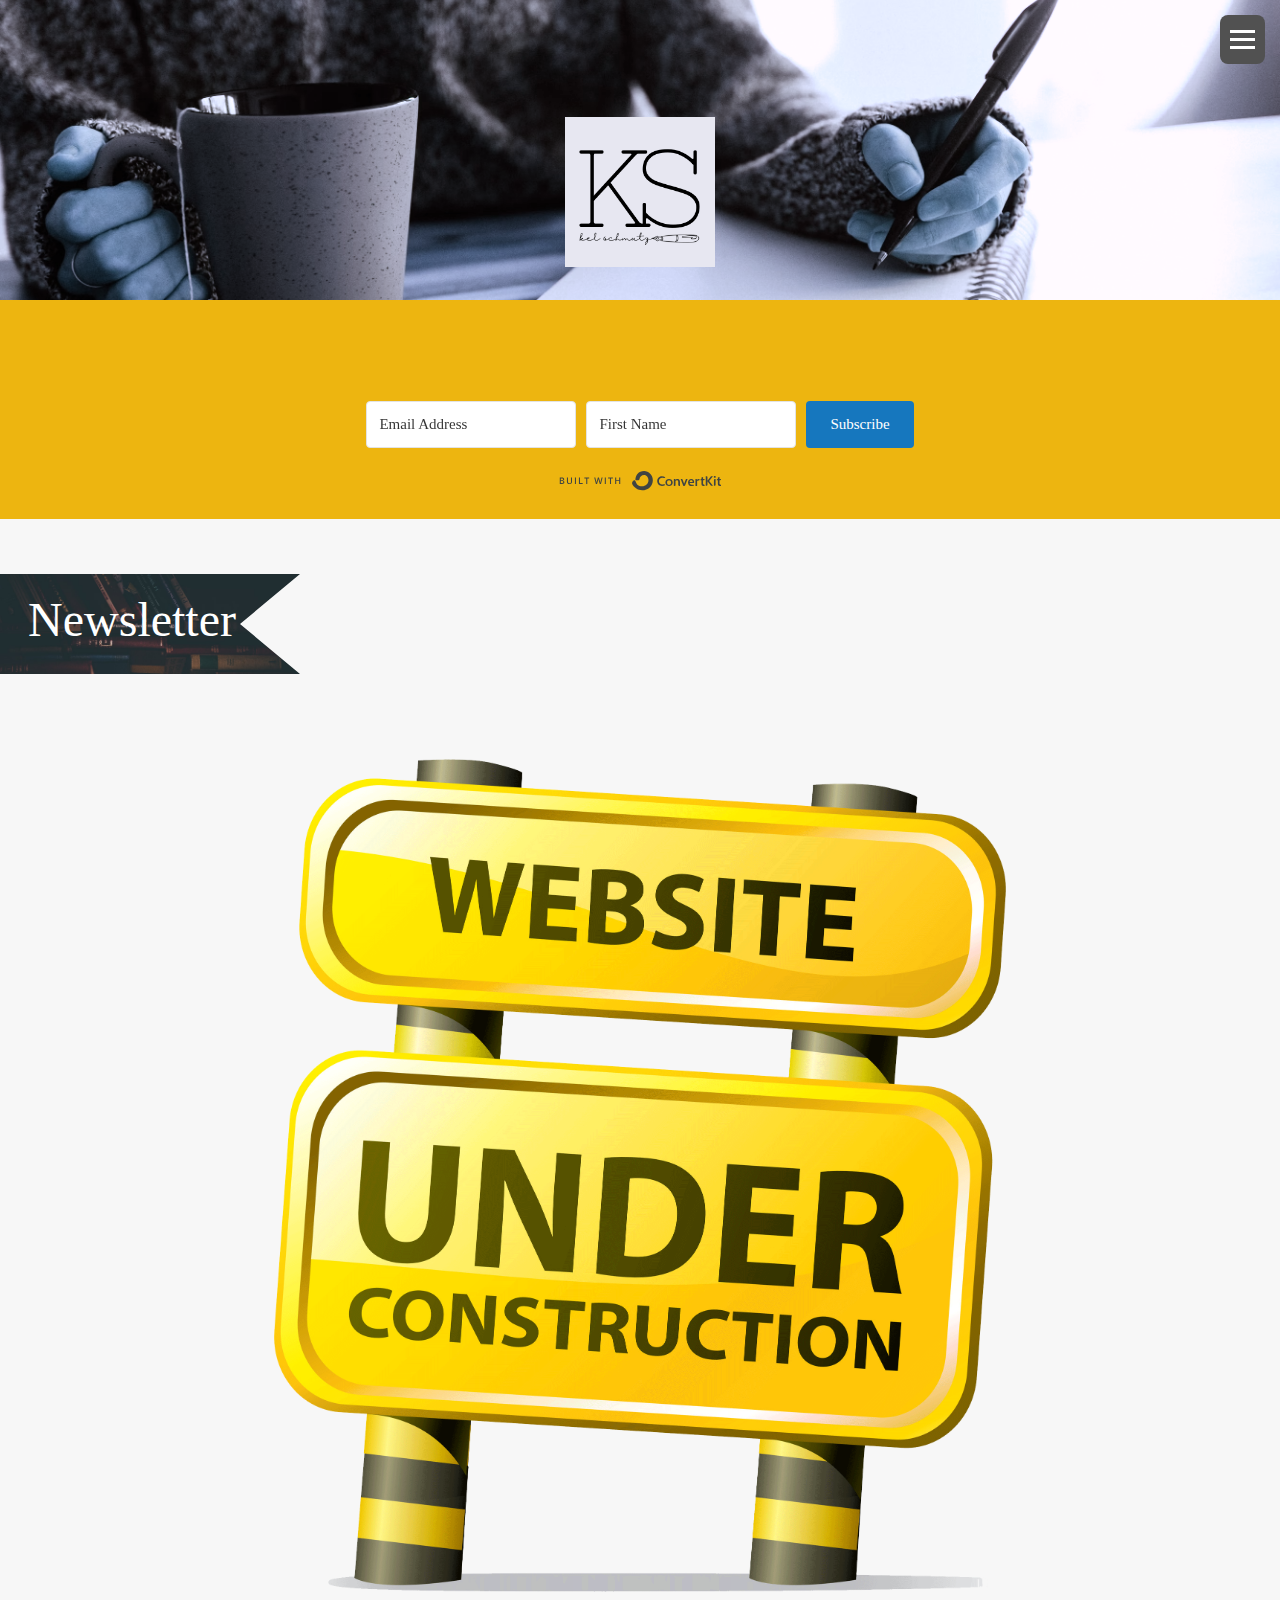
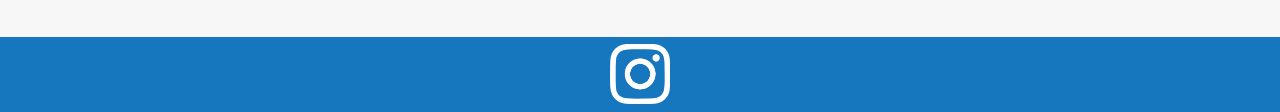
<file: newsletter.html>
<!DOCTYPE html>
<html lang="en">
  <head>
    <meta charset="UTF-8" />
    <meta name="viewport" content="width=device-width, initial-scale=1.0" />
    <title>Kel Schmutz</title>
    <link rel="stylesheet" href="css/reset.css" />
    <link rel="stylesheet" href="css/styles.css" />
    <link rel="stylesheet" href="css/otherPages.css" />
    <link rel="stylesheet" href="css/newsletter.css" />
    <link rel="icon" type="image/png" href="images/logo.png" />
  </head>
  <body>
    <!-- Hamburger Menu Icon -->
    <div class="menu-icon" onclick="toggleMenu()">
      <div class="bar"></div>
      <div class="bar"></div>
      <div class="bar"></div>
    </div>

    <!-- Navigation Menu -->
    <nav id="nav-menu" class="nav-menu">
      <ul>
        <li><a href="index.html">Home</a></li>
        <li><a href="books.html">Books</a></li>
        <li><a href="about.html">About Me</a></li>
        <li><a href="newsletter.html">Newsletter</a></li>
        <!-- <li><a href="services.html">Services</a></li> -->
      </ul>
    </nav>

    <script src="script.js"></script>
    <div class="not-footer">
      <header>
        <div class="bg-holder">
          <img
            src="images/bg-hp-1.jpg"
            alt="background image of someone writing"
          />
        </div>
        <a href="index.html" class="logo-holder">
          <img class="logo" src="images/logo.png" alt="Kel Schmutz logo" />
        </a>
      </header>
      <section>
        <script src="https://f.convertkit.com/ckjs/ck.5.js"></script>
        <form
          action="https://app.convertkit.com/forms/7150171/subscriptions"
          class="seva-form formkit-form"
          method="post"
          data-sv-form="7150171"
          data-uid="fae472fa4c"
          data-format="inline"
          data-version="5"
          data-options='{"settings":{"after_subscribe":{"action":"message","success_message":"Success! Now check your email to confirm your subscription.","redirect_url":""},"analytics":{"google":null,"fathom":null,"facebook":null,"segment":null,"pinterest":null,"sparkloop":null,"googletagmanager":null},"modal":{"trigger":"timer","scroll_percentage":null,"timer":5,"devices":"all","show_once_every":15},"powered_by":{"show":true,"url":"https://convertkit.com/features/forms?utm_campaign=poweredby&amp;utm_content=form&amp;utm_medium=referral&amp;utm_source=dynamic"},"recaptcha":{"enabled":false},"return_visitor":{"action":"show","custom_content":""},"slide_in":{"display_in":"bottom_right","trigger":"timer","scroll_percentage":null,"timer":5,"devices":"all","show_once_every":15},"sticky_bar":{"display_in":"top","trigger":"timer","scroll_percentage":null,"timer":5,"devices":"all","show_once_every":15}},"version":"5"}'
          min-width="400 500 600 700 800"
        >
          <div data-style="clean">
            <ul
              class="formkit-alert formkit-alert-error"
              data-element="errors"
              data-group="alert"
            ></ul>
            <div
              data-element="fields"
              data-stacked="false"
              class="seva-fields formkit-fields"
            >
              <div class="formkit-field">
                <input
                  class="formkit-input"
                  name="email_address"
                  aria-label="Email Address"
                  placeholder="Email Address"
                  required=""
                  type="email"
                  style="
                    color: rgb(0, 0, 0);
                    border-color: rgb(227, 227, 227);
                    border-radius: 4px;
                    font-weight: 400;
                  "
                />
              </div>
              <div class="formkit-field">
                <input
                  class="formkit-input"
                  aria-label="First Name"
                  name="fields[first_name]"
                  placeholder="First Name"
                  type="text"
                  style="
                    color: rgb(0, 0, 0);
                    border-color: rgb(227, 227, 227);
                    border-radius: 4px;
                    font-weight: 400;
                  "
                />
              </div>
              <button
                data-element="submit"
                class="formkit-submit formkit-submit"
                style="
                  color: rgb(255, 255, 255);
                  background-color: rgb(22, 119, 190);
                  border-radius: 4px;
                  font-weight: 400;
                "
              >
                <div class="formkit-spinner">
                  <div></div>
                  <div></div>
                  <div></div>
                </div>
                <span class="">Subscribe</span>
              </button>
            </div>
            <div class="formkit-powered-by-convertkit-container">
              <a
                href="https://convertkit.com/features/forms?utm_campaign=poweredby&amp;utm_content=form&amp;utm_medium=referral&amp;utm_source=dynamic"
                data-element="powered-by"
                class="formkit-powered-by-convertkit"
                data-variant="dark"
                target="_blank"
                rel="nofollow"
                >Built with ConvertKit</a
              >
            </div>
          </div>
          <style>
            .formkit-form[data-uid="fae472fa4c"] * {
              box-sizing: border-box;
            }
            .formkit-form[data-uid="fae472fa4c"] {
              -webkit-font-smoothing: antialiased;
              -moz-osx-font-smoothing: grayscale;
            }
            .formkit-form[data-uid="fae472fa4c"] legend {
              border: none;
              font-size: inherit;
              margin-bottom: 10px;
              padding: 0;
              position: relative;
              display: table;
            }
            .formkit-form[data-uid="fae472fa4c"] fieldset {
              border: 0;
              padding: 0.01em 0 0 0;
              margin: 0;
              min-width: 0;
            }
            .formkit-form[data-uid="fae472fa4c"]
              body:not(:-moz-handler-blocked)
              fieldset {
              display: table-cell;
            }
            .formkit-form[data-uid="fae472fa4c"] h1,
            .formkit-form[data-uid="fae472fa4c"] h2,
            .formkit-form[data-uid="fae472fa4c"] h3,
            .formkit-form[data-uid="fae472fa4c"] h4,
            .formkit-form[data-uid="fae472fa4c"] h5,
            .formkit-form[data-uid="fae472fa4c"] h6 {
              color: inherit;
              font-size: inherit;
              font-weight: inherit;
            }
            .formkit-form[data-uid="fae472fa4c"] h2 {
              font-size: 1.5em;
              margin: 1em 0;
            }
            .formkit-form[data-uid="fae472fa4c"] h3 {
              font-size: 1.17em;
              margin: 1em 0;
            }
            .formkit-form[data-uid="fae472fa4c"] p {
              color: inherit;
              font-size: inherit;
              font-weight: inherit;
            }
            .formkit-form[data-uid="fae472fa4c"] ol:not([template-default]),
            .formkit-form[data-uid="fae472fa4c"] ul:not([template-default]),
            .formkit-form[data-uid="fae472fa4c"]
              blockquote:not([template-default]) {
              text-align: left;
            }
            .formkit-form[data-uid="fae472fa4c"] p:not([template-default]),
            .formkit-form[data-uid="fae472fa4c"] hr:not([template-default]),
            .formkit-form[data-uid="fae472fa4c"]
              blockquote:not([template-default]),
            .formkit-form[data-uid="fae472fa4c"] ol:not([template-default]),
            .formkit-form[data-uid="fae472fa4c"] ul:not([template-default]) {
              color: inherit;
              font-style: initial;
            }
            .formkit-form[data-uid="fae472fa4c"] .ordered-list,
            .formkit-form[data-uid="fae472fa4c"] .unordered-list {
              list-style-position: outside !important;
              padding-left: 1em;
            }
            .formkit-form[data-uid="fae472fa4c"] .list-item {
              padding-left: 0;
            }
            .formkit-form[data-uid="fae472fa4c"][data-format="modal"] {
              display: none;
            }
            .formkit-form[data-uid="fae472fa4c"][data-format="slide in"] {
              display: none;
            }
            .formkit-form[data-uid="fae472fa4c"][data-format="sticky bar"] {
              display: none;
            }
            .formkit-sticky-bar
              .formkit-form[data-uid="fae472fa4c"][data-format="sticky bar"] {
              display: block;
            }
            .formkit-form[data-uid="fae472fa4c"] .formkit-input,
            .formkit-form[data-uid="fae472fa4c"] .formkit-select,
            .formkit-form[data-uid="fae472fa4c"] .formkit-checkboxes {
              width: 100%;
            }
            .formkit-form[data-uid="fae472fa4c"] .formkit-button,
            .formkit-form[data-uid="fae472fa4c"] .formkit-submit {
              border: 0;
              border-radius: 5px;
              color: #ffffff;
              cursor: pointer;
              display: inline-block;
              text-align: center;
              font-size: 15px;
              font-weight: 500;
              cursor: pointer;
              margin-bottom: 15px;
              overflow: hidden;
              padding: 0;
              position: relative;
              vertical-align: middle;
            }
            .formkit-form[data-uid="fae472fa4c"] .formkit-button:hover,
            .formkit-form[data-uid="fae472fa4c"] .formkit-submit:hover,
            .formkit-form[data-uid="fae472fa4c"] .formkit-button:focus,
            .formkit-form[data-uid="fae472fa4c"] .formkit-submit:focus {
              outline: none;
            }
            .formkit-form[data-uid="fae472fa4c"] .formkit-button:hover > span,
            .formkit-form[data-uid="fae472fa4c"] .formkit-submit:hover > span,
            .formkit-form[data-uid="fae472fa4c"] .formkit-button:focus > span,
            .formkit-form[data-uid="fae472fa4c"] .formkit-submit:focus > span {
              background-color: rgba(0, 0, 0, 0.1);
            }
            .formkit-form[data-uid="fae472fa4c"] .formkit-button > span,
            .formkit-form[data-uid="fae472fa4c"] .formkit-submit > span {
              display: block;
              -webkit-transition: all 300ms ease-in-out;
              transition: all 300ms ease-in-out;
              padding: 12px 24px;
            }
            .formkit-form[data-uid="fae472fa4c"] .formkit-input {
              background: #ffffff;
              font-size: 15px;
              padding: 12px;
              border: 1px solid #e3e3e3;
              -webkit-flex: 1 0 auto;
              -ms-flex: 1 0 auto;
              flex: 1 0 auto;
              line-height: 1.4;
              margin: 0;
              -webkit-transition: border-color ease-out 300ms;
              transition: border-color ease-out 300ms;
            }
            .formkit-form[data-uid="fae472fa4c"] .formkit-input:focus {
              outline: none;
              border-color: #1677be;
              -webkit-transition: border-color ease 300ms;
              transition: border-color ease 300ms;
            }
            .formkit-form[data-uid="fae472fa4c"]
              .formkit-input::-webkit-input-placeholder {
              color: inherit;
              opacity: 0.8;
            }
            .formkit-form[data-uid="fae472fa4c"]
              .formkit-input::-moz-placeholder {
              color: inherit;
              opacity: 0.8;
            }
            .formkit-form[data-uid="fae472fa4c"]
              .formkit-input:-ms-input-placeholder {
              color: inherit;
              opacity: 0.8;
            }
            .formkit-form[data-uid="fae472fa4c"] .formkit-input::placeholder {
              color: inherit;
              opacity: 0.8;
            }
            .formkit-form[data-uid="fae472fa4c"] [data-group="dropdown"] {
              position: relative;
              display: inline-block;
              width: 100%;
            }
            .formkit-form[data-uid="fae472fa4c"]
              [data-group="dropdown"]::before {
              content: "";
              top: calc(50% - 2.5px);
              right: 10px;
              position: absolute;
              pointer-events: none;
              border-color: #4f4f4f transparent transparent transparent;
              border-style: solid;
              border-width: 6px 6px 0 6px;
              height: 0;
              width: 0;
              z-index: 999;
            }
            .formkit-form[data-uid="fae472fa4c"]
              [data-group="dropdown"]
              select {
              height: auto;
              width: 100%;
              cursor: pointer;
              color: #333333;
              line-height: 1.4;
              margin-bottom: 0;
              padding: 0 6px;
              -webkit-appearance: none;
              -moz-appearance: none;
              appearance: none;
              font-size: 15px;
              padding: 12px;
              padding-right: 25px;
              border: 1px solid #e3e3e3;
              background: #ffffff;
            }
            .formkit-form[data-uid="fae472fa4c"]
              [data-group="dropdown"]
              select:focus {
              outline: none;
            }
            .formkit-form[data-uid="fae472fa4c"] [data-group="checkboxes"] {
              text-align: left;
              margin: 0;
            }
            .formkit-form[data-uid="fae472fa4c"]
              [data-group="checkboxes"]
              [data-group="checkbox"] {
              margin-bottom: 10px;
            }
            .formkit-form[data-uid="fae472fa4c"]
              [data-group="checkboxes"]
              [data-group="checkbox"]
              * {
              cursor: pointer;
            }
            .formkit-form[data-uid="fae472fa4c"]
              [data-group="checkboxes"]
              [data-group="checkbox"]:last-of-type {
              margin-bottom: 0;
            }
            .formkit-form[data-uid="fae472fa4c"]
              [data-group="checkboxes"]
              [data-group="checkbox"]
              input[type="checkbox"] {
              display: none;
            }
            .formkit-form[data-uid="fae472fa4c"]
              [data-group="checkboxes"]
              [data-group="checkbox"]
              input[type="checkbox"]
              + label::after {
              content: none;
            }
            .formkit-form[data-uid="fae472fa4c"]
              [data-group="checkboxes"]
              [data-group="checkbox"]
              input[type="checkbox"]:checked
              + label::after {
              border-color: #ffffff;
              content: "";
            }
            .formkit-form[data-uid="fae472fa4c"]
              [data-group="checkboxes"]
              [data-group="checkbox"]
              input[type="checkbox"]:checked
              + label::before {
              background: #10bf7a;
              border-color: #10bf7a;
            }
            .formkit-form[data-uid="fae472fa4c"]
              [data-group="checkboxes"]
              [data-group="checkbox"]
              label {
              position: relative;
              display: inline-block;
              padding-left: 28px;
            }
            .formkit-form[data-uid="fae472fa4c"]
              [data-group="checkboxes"]
              [data-group="checkbox"]
              label::before,
            .formkit-form[data-uid="fae472fa4c"]
              [data-group="checkboxes"]
              [data-group="checkbox"]
              label::after {
              position: absolute;
              content: "";
              display: inline-block;
            }
            .formkit-form[data-uid="fae472fa4c"]
              [data-group="checkboxes"]
              [data-group="checkbox"]
              label::before {
              height: 16px;
              width: 16px;
              border: 1px solid #e3e3e3;
              background: #ffffff;
              left: 0px;
              top: 3px;
            }
            .formkit-form[data-uid="fae472fa4c"]
              [data-group="checkboxes"]
              [data-group="checkbox"]
              label::after {
              height: 4px;
              width: 8px;
              border-left: 2px solid #4d4d4d;
              border-bottom: 2px solid #4d4d4d;
              -webkit-transform: rotate(-45deg);
              -ms-transform: rotate(-45deg);
              transform: rotate(-45deg);
              left: 4px;
              top: 8px;
            }
            .formkit-form[data-uid="fae472fa4c"] .formkit-alert {
              background: #f9fafb;
              border: 1px solid #e3e3e3;
              border-radius: 5px;
              -webkit-flex: 1 0 auto;
              -ms-flex: 1 0 auto;
              flex: 1 0 auto;
              list-style: none;
              margin: 25px auto;
              padding: 12px;
              text-align: center;
              width: 100%;
            }
            .formkit-form[data-uid="fae472fa4c"] .formkit-alert:empty {
              display: none;
            }
            .formkit-form[data-uid="fae472fa4c"] .formkit-alert-success {
              background: #d3fbeb;
              border-color: #10bf7a;
              color: #0c905c;
            }
            .formkit-form[data-uid="fae472fa4c"] .formkit-alert-error {
              background: #fde8e2;
              border-color: #f2643b;
              color: #ea4110;
            }
            .formkit-form[data-uid="fae472fa4c"] .formkit-spinner {
              display: -webkit-box;
              display: -webkit-flex;
              display: -ms-flexbox;
              display: flex;
              height: 0px;
              width: 0px;
              margin: 0 auto;
              position: absolute;
              top: 0;
              left: 0;
              right: 0;
              width: 0px;
              overflow: hidden;
              text-align: center;
              -webkit-transition: all 300ms ease-in-out;
              transition: all 300ms ease-in-out;
            }
            .formkit-form[data-uid="fae472fa4c"] .formkit-spinner > div {
              margin: auto;
              width: 12px;
              height: 12px;
              background-color: #fff;
              opacity: 0.3;
              border-radius: 100%;
              display: inline-block;
              -webkit-animation: formkit-bouncedelay-formkit-form-data-uid-fae472fa4c-
                1.4s infinite ease-in-out both;
              animation: formkit-bouncedelay-formkit-form-data-uid-fae472fa4c-
                1.4s infinite ease-in-out both;
            }
            .formkit-form[data-uid="fae472fa4c"]
              .formkit-spinner
              > div:nth-child(1) {
              -webkit-animation-delay: -0.32s;
              animation-delay: -0.32s;
            }
            .formkit-form[data-uid="fae472fa4c"]
              .formkit-spinner
              > div:nth-child(2) {
              -webkit-animation-delay: -0.16s;
              animation-delay: -0.16s;
            }
            .formkit-form[data-uid="fae472fa4c"]
              .formkit-submit[data-active]
              .formkit-spinner {
              opacity: 1;
              height: 100%;
              width: 50px;
            }
            .formkit-form[data-uid="fae472fa4c"]
              .formkit-submit[data-active]
              .formkit-spinner
              ~ span {
              opacity: 0;
            }
            .formkit-form[data-uid="fae472fa4c"]
              .formkit-powered-by[data-active="false"] {
              opacity: 0.35;
            }
            .formkit-form[data-uid="fae472fa4c"]
              .formkit-powered-by-convertkit-container {
              display: -webkit-box;
              display: -webkit-flex;
              display: -ms-flexbox;
              display: flex;
              width: 100%;
              margin: 10px 0;
              position: relative;
            }
            .formkit-form[data-uid="fae472fa4c"]
              .formkit-powered-by-convertkit-container[data-active="false"] {
              opacity: 0.35;
            }
            .formkit-form[data-uid="fae472fa4c"]
              .formkit-powered-by-convertkit {
              -webkit-align-items: center;
              -webkit-box-align: center;
              -ms-flex-align: center;
              align-items: center;
              background-color: #ffffff;
              border: 1px solid #dde2e7;
              border-radius: 4px;
              color: #373f45;
              cursor: pointer;
              display: block;
              height: 36px;
              margin: 0 auto;
              opacity: 0.95;
              padding: 0;
              -webkit-text-decoration: none;
              text-decoration: none;
              text-indent: 100%;
              -webkit-transition: ease-in-out all 200ms;
              transition: ease-in-out all 200ms;
              white-space: nowrap;
              overflow: hidden;
              -webkit-user-select: none;
              -moz-user-select: none;
              -ms-user-select: none;
              user-select: none;
              width: 190px;
              background-repeat: no-repeat;
              background-position: center;
              background-image: url("data:image/svg+xml;charset=utf8,%3Csvg width='162' height='20' viewBox='0 0 162 20' fill='none' xmlns='http://www.w3.org/2000/svg'%3E%3Cpath d='M83.0561 15.2457C86.675 15.2457 89.4722 12.5154 89.4722 9.14749C89.4722 5.99211 86.8443 4.06563 85.1038 4.06563C82.6801 4.06563 80.7373 5.76407 80.4605 8.28551C80.4092 8.75244 80.0387 9.14403 79.5686 9.14069C78.7871 9.13509 77.6507 9.12841 76.9314 9.13092C76.6217 9.13199 76.3658 8.88106 76.381 8.57196C76.4895 6.38513 77.2218 4.3404 78.618 2.76974C80.1695 1.02445 82.4289 0 85.1038 0C89.5979 0 93.8406 4.07791 93.8406 9.14749C93.8406 14.7608 89.1832 19.3113 83.1517 19.3113C78.8502 19.3113 74.5179 16.5041 73.0053 12.5795C72.9999 12.565 72.9986 12.5492 73.0015 12.534C73.0218 12.4179 73.0617 12.3118 73.1011 12.2074C73.1583 12.0555 73.2143 11.907 73.2062 11.7359L73.18 11.1892C73.174 11.0569 73.2075 10.9258 73.2764 10.8127C73.3452 10.6995 73.4463 10.6094 73.5666 10.554L73.7852 10.4523C73.9077 10.3957 74.0148 10.3105 74.0976 10.204C74.1803 10.0974 74.2363 9.97252 74.2608 9.83983C74.3341 9.43894 74.6865 9.14749 75.0979 9.14749C75.7404 9.14749 76.299 9.57412 76.5088 10.1806C77.5188 13.1 79.1245 15.2457 83.0561 15.2457Z' fill='%23373F45'/%3E%3Cpath d='M155.758 6.91365C155.028 6.91365 154.804 6.47916 154.804 5.98857C154.804 5.46997 154.986 5.06348 155.758 5.06348C156.53 5.06348 156.712 5.46997 156.712 5.98857C156.712 6.47905 156.516 6.91365 155.758 6.91365ZM142.441 12.9304V9.32833L141.415 9.32323V8.90392C141.415 8.44719 141.786 8.07758 142.244 8.07986L142.441 8.08095V6.55306L144.082 6.09057V8.08073H145.569V8.50416C145.569 8.61242 145.548 8.71961 145.506 8.81961C145.465 8.91961 145.404 9.01047 145.328 9.08699C145.251 9.16351 145.16 9.2242 145.06 9.26559C144.96 9.30698 144.853 9.32826 144.745 9.32822H144.082V12.7201C144.082 13.2423 144.378 13.4256 144.76 13.4887C145.209 13.5629 145.583 13.888 145.583 14.343V14.9626C144.029 14.9626 142.441 14.8942 142.441 12.9304Z' fill='%23373F45'/%3E%3Cpath d='M110.058 7.92554C108.417 7.88344 106.396 8.92062 106.396 11.5137C106.396 14.0646 108.417 15.0738 110.058 15.0318C111.742 15.0738 113.748 14.0646 113.748 11.5137C113.748 8.92062 111.742 7.88344 110.058 7.92554ZM110.07 13.7586C108.878 13.7586 108.032 12.8905 108.032 11.461C108.032 10.1013 108.878 9.20569 110.071 9.20569C111.263 9.20569 112.101 10.0995 112.101 11.459C112.101 12.8887 111.263 13.7586 110.07 13.7586Z' fill='%23373F45'/%3E%3Cpath d='M118.06 7.94098C119.491 7.94098 120.978 8.33337 120.978 11.1366V14.893H120.063C119.608 14.893 119.238 14.524 119.238 14.0689V10.9965C119.238 9.66506 118.747 9.16047 117.891 9.16047C117.414 9.16047 116.797 9.52486 116.502 9.81915V14.069C116.502 14.1773 116.481 14.2845 116.44 14.3845C116.398 14.4845 116.337 14.5753 116.261 14.6519C116.184 14.7284 116.093 14.7891 115.993 14.8305C115.893 14.8719 115.786 14.8931 115.678 14.8931H114.847V8.10918H115.773C115.932 8.10914 116.087 8.16315 116.212 8.26242C116.337 8.36168 116.424 8.50033 116.46 8.65577C116.881 8.19328 117.428 7.94098 118.06 7.94098ZM122.854 8.09713C123.024 8.09708 123.19 8.1496 123.329 8.2475C123.468 8.34541 123.574 8.48391 123.631 8.64405L125.133 12.8486L126.635 8.64415C126.692 8.48402 126.798 8.34551 126.937 8.2476C127.076 8.1497 127.242 8.09718 127.412 8.09724H128.598L126.152 14.3567C126.091 14.5112 125.986 14.6439 125.849 14.7374C125.711 14.831 125.549 14.881 125.383 14.8809H124.333L121.668 8.09713H122.854Z' fill='%23373F45'/%3E%3Cpath d='M135.085 14.5514C134.566 14.7616 133.513 15.0416 132.418 15.0416C130.496 15.0416 129.024 13.9345 129.024 11.4396C129.024 9.19701 130.451 7.99792 132.191 7.99792C134.338 7.99792 135.254 9.4378 135.158 11.3979C135.139 11.8029 134.786 12.0983 134.38 12.0983H130.679C130.763 13.1916 131.562 13.7662 132.615 13.7662C133.028 13.7662 133.462 13.7452 133.983 13.6481C134.535 13.545 135.085 13.9375 135.085 14.4985V14.5514ZM133.673 10.949C133.785 9.87621 133.061 9.28752 132.191 9.28752C131.321 9.28752 130.734 9.93979 130.679 10.9489L133.673 10.949Z' fill='%23373F45'/%3E%3Cpath d='M137.345 8.11122C137.497 8.11118 137.645 8.16229 137.765 8.25635C137.884 8.35041 137.969 8.48197 138.005 8.62993C138.566 8.20932 139.268 7.94303 139.759 7.94303C139.801 7.94303 140.068 7.94303 140.489 7.99913V8.7265C140.489 9.11748 140.15 9.4147 139.759 9.4147C139.31 9.4147 138.651 9.5829 138.131 9.8773V14.8951H136.462V8.11112L137.345 8.11122ZM156.6 14.0508V8.09104H155.769C155.314 8.09104 154.944 8.45999 154.944 8.9151V14.8748H155.775C156.23 14.8748 156.6 14.5058 156.6 14.0508ZM158.857 12.9447V9.34254H157.749V8.91912C157.749 8.46401 158.118 8.09506 158.574 8.09506H158.857V6.56739L160.499 6.10479V8.09506H161.986V8.51848C161.986 8.97359 161.617 9.34254 161.161 9.34254H160.499V12.7345C160.499 13.2566 160.795 13.44 161.177 13.503C161.626 13.5774 162 13.9024 162 14.3574V14.977C160.446 14.977 158.857 14.9086 158.857 12.9447ZM98.1929 10.1124C98.2033 6.94046 100.598 5.16809 102.895 5.16809C104.171 5.16809 105.342 5.44285 106.304 6.12953L105.914 6.6631C105.654 7.02011 105.16 7.16194 104.749 6.99949C104.169 6.7702 103.622 6.7218 103.215 6.7218C101.335 6.7218 99.9169 7.92849 99.9068 10.1123C99.9169 12.2959 101.335 13.5201 103.215 13.5201C103.622 13.5201 104.169 13.4717 104.749 13.2424C105.16 13.0799 105.654 13.2046 105.914 13.5615L106.304 14.0952C105.342 14.7819 104.171 15.0566 102.895 15.0566C100.598 15.0566 98.2033 13.2842 98.1929 10.1124ZM147.619 5.21768C148.074 5.21768 148.444 5.58663 148.444 6.04174V9.81968L151.82 5.58131C151.897 5.47733 151.997 5.39282 152.112 5.3346C152.227 5.27638 152.355 5.24607 152.484 5.24611H153.984L150.166 10.0615L153.984 14.8749H152.484C152.355 14.8749 152.227 14.8446 152.112 14.7864C151.997 14.7281 151.897 14.6436 151.82 14.5397L148.444 10.3025V14.0508C148.444 14.5059 148.074 14.8749 147.619 14.8749H146.746V5.21768H147.619Z' fill='%23373F45'/%3E%3Cpath d='M0.773438 6.5752H2.68066C3.56543 6.5752 4.2041 6.7041 4.59668 6.96191C4.99219 7.21973 5.18994 7.62695 5.18994 8.18359C5.18994 8.55859 5.09326 8.87061 4.8999 9.11963C4.70654 9.36865 4.42822 9.52539 4.06494 9.58984V9.63379C4.51611 9.71875 4.84717 9.88721 5.05811 10.1392C5.27197 10.3882 5.37891 10.7266 5.37891 11.1543C5.37891 11.7314 5.17676 12.1841 4.77246 12.5122C4.37109 12.8374 3.81152 13 3.09375 13H0.773438V6.5752ZM1.82373 9.22949H2.83447C3.27393 9.22949 3.59473 9.16064 3.79688 9.02295C3.99902 8.88232 4.1001 8.64502 4.1001 8.31104C4.1001 8.00928 3.99023 7.79102 3.77051 7.65625C3.55371 7.52148 3.20801 7.4541 2.7334 7.4541H1.82373V9.22949ZM1.82373 10.082V12.1167H2.93994C3.37939 12.1167 3.71045 12.0332 3.93311 11.8662C4.15869 11.6963 4.27148 11.4297 4.27148 11.0664C4.27148 10.7324 4.15723 10.4849 3.92871 10.3237C3.7002 10.1626 3.35303 10.082 2.88721 10.082H1.82373Z' fill='%23373F45'/%3E%3Cpath d='M13.011 6.5752V10.7324C13.011 11.207 12.9084 11.623 12.7034 11.9805C12.5012 12.335 12.2068 12.6089 11.8201 12.8022C11.4363 12.9927 10.9763 13.0879 10.4402 13.0879C9.6433 13.0879 9.02368 12.877 8.5813 12.4551C8.13892 12.0332 7.91772 11.4531 7.91772 10.7148V6.5752H8.9724V10.6401C8.9724 11.1704 9.09546 11.5615 9.34155 11.8135C9.58765 12.0654 9.96557 12.1914 10.4753 12.1914C11.4656 12.1914 11.9607 11.6714 11.9607 10.6313V6.5752H13.011Z' fill='%23373F45'/%3E%3Cpath d='M15.9146 13V6.5752H16.9649V13H15.9146Z' fill='%23373F45'/%3E%3Cpath d='M19.9255 13V6.5752H20.9758V12.0991H23.696V13H19.9255Z' fill='%23373F45'/%3E%3Cpath d='M28.2828 13H27.2325V7.47607H25.3428V6.5752H30.1724V7.47607H28.2828V13Z' fill='%23373F45'/%3E%3Cpath d='M41.9472 13H40.8046L39.7148 9.16796C39.6679 9.00097 39.6093 8.76074 39.539 8.44727C39.4687 8.13086 39.4262 7.91113 39.4116 7.78809C39.3823 7.97559 39.3339 8.21875 39.2665 8.51758C39.2021 8.81641 39.1479 9.03905 39.1039 9.18554L38.0405 13H36.8979L36.0673 9.7832L35.2236 6.5752H36.2958L37.2143 10.3193C37.3578 10.9199 37.4604 11.4502 37.5219 11.9102C37.5541 11.6611 37.6025 11.3828 37.6669 11.0752C37.7314 10.7676 37.79 10.5186 37.8427 10.3281L38.8886 6.5752H39.9301L41.0024 10.3457C41.1049 10.6943 41.2133 11.2158 41.3276 11.9102C41.3715 11.4912 41.477 10.958 41.644 10.3105L42.558 6.5752H43.6215L41.9472 13Z' fill='%23373F45'/%3E%3Cpath d='M45.7957 13V6.5752H46.846V13H45.7957Z' fill='%23373F45'/%3E%3Cpath d='M52.0258 13H50.9755V7.47607H49.0859V6.5752H53.9155V7.47607H52.0258V13Z' fill='%23373F45'/%3E%3Cpath d='M61.2312 13H60.1765V10.104H57.2146V13H56.1643V6.5752H57.2146V9.20312H60.1765V6.5752H61.2312V13Z' fill='%23373F45'/%3E%3C/svg%3E");
            }
            .formkit-form[data-uid="fae472fa4c"]
              .formkit-powered-by-convertkit:hover,
            .formkit-form[data-uid="fae472fa4c"]
              .formkit-powered-by-convertkit:focus {
              background-color: #ffffff;
              -webkit-transform: scale(1.025) perspective(1px);
              -ms-transform: scale(1.025) perspective(1px);
              transform: scale(1.025) perspective(1px);
              opacity: 1;
            }
            .formkit-form[data-uid="fae472fa4c"]
              .formkit-powered-by-convertkit[data-variant="dark"],
            .formkit-form[data-uid="fae472fa4c"]
              .formkit-powered-by-convertkit[data-variant="light"] {
              background-color: transparent;
              border-color: transparent;
              width: 166px;
            }
            .formkit-form[data-uid="fae472fa4c"]
              .formkit-powered-by-convertkit[data-variant="light"] {
              color: #ffffff;
              background-image: url("data:image/svg+xml;charset=utf8,%3Csvg width='162' height='20' viewBox='0 0 162 20' fill='none' xmlns='http://www.w3.org/2000/svg'%3E%3Cpath d='M83.0561 15.2457C86.675 15.2457 89.4722 12.5154 89.4722 9.14749C89.4722 5.99211 86.8443 4.06563 85.1038 4.06563C82.6801 4.06563 80.7373 5.76407 80.4605 8.28551C80.4092 8.75244 80.0387 9.14403 79.5686 9.14069C78.7871 9.13509 77.6507 9.12841 76.9314 9.13092C76.6217 9.13199 76.3658 8.88106 76.381 8.57196C76.4895 6.38513 77.2218 4.3404 78.618 2.76974C80.1695 1.02445 82.4289 0 85.1038 0C89.5979 0 93.8406 4.07791 93.8406 9.14749C93.8406 14.7608 89.1832 19.3113 83.1517 19.3113C78.8502 19.3113 74.5179 16.5041 73.0053 12.5795C72.9999 12.565 72.9986 12.5492 73.0015 12.534C73.0218 12.4179 73.0617 12.3118 73.1011 12.2074C73.1583 12.0555 73.2143 11.907 73.2062 11.7359L73.18 11.1892C73.174 11.0569 73.2075 10.9258 73.2764 10.8127C73.3452 10.6995 73.4463 10.6094 73.5666 10.554L73.7852 10.4523C73.9077 10.3957 74.0148 10.3105 74.0976 10.204C74.1803 10.0974 74.2363 9.97252 74.2608 9.83983C74.3341 9.43894 74.6865 9.14749 75.0979 9.14749C75.7404 9.14749 76.299 9.57412 76.5088 10.1806C77.5188 13.1 79.1245 15.2457 83.0561 15.2457Z' fill='white'/%3E%3Cpath d='M155.758 6.91365C155.028 6.91365 154.804 6.47916 154.804 5.98857C154.804 5.46997 154.986 5.06348 155.758 5.06348C156.53 5.06348 156.712 5.46997 156.712 5.98857C156.712 6.47905 156.516 6.91365 155.758 6.91365ZM142.441 12.9304V9.32833L141.415 9.32323V8.90392C141.415 8.44719 141.786 8.07758 142.244 8.07986L142.441 8.08095V6.55306L144.082 6.09057V8.08073H145.569V8.50416C145.569 8.61242 145.548 8.71961 145.506 8.81961C145.465 8.91961 145.404 9.01047 145.328 9.08699C145.251 9.16351 145.16 9.2242 145.06 9.26559C144.96 9.30698 144.853 9.32826 144.745 9.32822H144.082V12.7201C144.082 13.2423 144.378 13.4256 144.76 13.4887C145.209 13.5629 145.583 13.888 145.583 14.343V14.9626C144.029 14.9626 142.441 14.8942 142.441 12.9304Z' fill='white'/%3E%3Cpath d='M110.058 7.92554C108.417 7.88344 106.396 8.92062 106.396 11.5137C106.396 14.0646 108.417 15.0738 110.058 15.0318C111.742 15.0738 113.748 14.0646 113.748 11.5137C113.748 8.92062 111.742 7.88344 110.058 7.92554ZM110.07 13.7586C108.878 13.7586 108.032 12.8905 108.032 11.461C108.032 10.1013 108.878 9.20569 110.071 9.20569C111.263 9.20569 112.101 10.0995 112.101 11.459C112.101 12.8887 111.263 13.7586 110.07 13.7586Z' fill='white'/%3E%3Cpath d='M118.06 7.94098C119.491 7.94098 120.978 8.33337 120.978 11.1366V14.893H120.063C119.608 14.893 119.238 14.524 119.238 14.0689V10.9965C119.238 9.66506 118.747 9.16047 117.891 9.16047C117.414 9.16047 116.797 9.52486 116.502 9.81915V14.069C116.502 14.1773 116.481 14.2845 116.44 14.3845C116.398 14.4845 116.337 14.5753 116.261 14.6519C116.184 14.7284 116.093 14.7891 115.993 14.8305C115.893 14.8719 115.786 14.8931 115.678 14.8931H114.847V8.10918H115.773C115.932 8.10914 116.087 8.16315 116.212 8.26242C116.337 8.36168 116.424 8.50033 116.46 8.65577C116.881 8.19328 117.428 7.94098 118.06 7.94098ZM122.854 8.09713C123.024 8.09708 123.19 8.1496 123.329 8.2475C123.468 8.34541 123.574 8.48391 123.631 8.64405L125.133 12.8486L126.635 8.64415C126.692 8.48402 126.798 8.34551 126.937 8.2476C127.076 8.1497 127.242 8.09718 127.412 8.09724H128.598L126.152 14.3567C126.091 14.5112 125.986 14.6439 125.849 14.7374C125.711 14.831 125.549 14.881 125.383 14.8809H124.333L121.668 8.09713H122.854Z' fill='white'/%3E%3Cpath d='M135.085 14.5514C134.566 14.7616 133.513 15.0416 132.418 15.0416C130.496 15.0416 129.024 13.9345 129.024 11.4396C129.024 9.19701 130.451 7.99792 132.191 7.99792C134.338 7.99792 135.254 9.4378 135.158 11.3979C135.139 11.8029 134.786 12.0983 134.38 12.0983H130.679C130.763 13.1916 131.562 13.7662 132.615 13.7662C133.028 13.7662 133.462 13.7452 133.983 13.6481C134.535 13.545 135.085 13.9375 135.085 14.4985V14.5514ZM133.673 10.949C133.785 9.87621 133.061 9.28752 132.191 9.28752C131.321 9.28752 130.734 9.93979 130.679 10.9489L133.673 10.949Z' fill='white'/%3E%3Cpath d='M137.345 8.11122C137.497 8.11118 137.645 8.16229 137.765 8.25635C137.884 8.35041 137.969 8.48197 138.005 8.62993C138.566 8.20932 139.268 7.94303 139.759 7.94303C139.801 7.94303 140.068 7.94303 140.489 7.99913V8.7265C140.489 9.11748 140.15 9.4147 139.759 9.4147C139.31 9.4147 138.651 9.5829 138.131 9.8773V14.8951H136.462V8.11112L137.345 8.11122ZM156.6 14.0508V8.09104H155.769C155.314 8.09104 154.944 8.45999 154.944 8.9151V14.8748H155.775C156.23 14.8748 156.6 14.5058 156.6 14.0508ZM158.857 12.9447V9.34254H157.749V8.91912C157.749 8.46401 158.118 8.09506 158.574 8.09506H158.857V6.56739L160.499 6.10479V8.09506H161.986V8.51848C161.986 8.97359 161.617 9.34254 161.161 9.34254H160.499V12.7345C160.499 13.2566 160.795 13.44 161.177 13.503C161.626 13.5774 162 13.9024 162 14.3574V14.977C160.446 14.977 158.857 14.9086 158.857 12.9447ZM98.1929 10.1124C98.2033 6.94046 100.598 5.16809 102.895 5.16809C104.171 5.16809 105.342 5.44285 106.304 6.12953L105.914 6.6631C105.654 7.02011 105.16 7.16194 104.749 6.99949C104.169 6.7702 103.622 6.7218 103.215 6.7218C101.335 6.7218 99.9169 7.92849 99.9068 10.1123C99.9169 12.2959 101.335 13.5201 103.215 13.5201C103.622 13.5201 104.169 13.4717 104.749 13.2424C105.16 13.0799 105.654 13.2046 105.914 13.5615L106.304 14.0952C105.342 14.7819 104.171 15.0566 102.895 15.0566C100.598 15.0566 98.2033 13.2842 98.1929 10.1124ZM147.619 5.21768C148.074 5.21768 148.444 5.58663 148.444 6.04174V9.81968L151.82 5.58131C151.897 5.47733 151.997 5.39282 152.112 5.3346C152.227 5.27638 152.355 5.24607 152.484 5.24611H153.984L150.166 10.0615L153.984 14.8749H152.484C152.355 14.8749 152.227 14.8446 152.112 14.7864C151.997 14.7281 151.897 14.6436 151.82 14.5397L148.444 10.3025V14.0508C148.444 14.5059 148.074 14.8749 147.619 14.8749H146.746V5.21768H147.619Z' fill='white'/%3E%3Cpath d='M0.773438 6.5752H2.68066C3.56543 6.5752 4.2041 6.7041 4.59668 6.96191C4.99219 7.21973 5.18994 7.62695 5.18994 8.18359C5.18994 8.55859 5.09326 8.87061 4.8999 9.11963C4.70654 9.36865 4.42822 9.52539 4.06494 9.58984V9.63379C4.51611 9.71875 4.84717 9.88721 5.05811 10.1392C5.27197 10.3882 5.37891 10.7266 5.37891 11.1543C5.37891 11.7314 5.17676 12.1841 4.77246 12.5122C4.37109 12.8374 3.81152 13 3.09375 13H0.773438V6.5752ZM1.82373 9.22949H2.83447C3.27393 9.22949 3.59473 9.16064 3.79688 9.02295C3.99902 8.88232 4.1001 8.64502 4.1001 8.31104C4.1001 8.00928 3.99023 7.79102 3.77051 7.65625C3.55371 7.52148 3.20801 7.4541 2.7334 7.4541H1.82373V9.22949ZM1.82373 10.082V12.1167H2.93994C3.37939 12.1167 3.71045 12.0332 3.93311 11.8662C4.15869 11.6963 4.27148 11.4297 4.27148 11.0664C4.27148 10.7324 4.15723 10.4849 3.92871 10.3237C3.7002 10.1626 3.35303 10.082 2.88721 10.082H1.82373Z' fill='white'/%3E%3Cpath d='M13.011 6.5752V10.7324C13.011 11.207 12.9084 11.623 12.7034 11.9805C12.5012 12.335 12.2068 12.6089 11.8201 12.8022C11.4363 12.9927 10.9763 13.0879 10.4402 13.0879C9.6433 13.0879 9.02368 12.877 8.5813 12.4551C8.13892 12.0332 7.91772 11.4531 7.91772 10.7148V6.5752H8.9724V10.6401C8.9724 11.1704 9.09546 11.5615 9.34155 11.8135C9.58765 12.0654 9.96557 12.1914 10.4753 12.1914C11.4656 12.1914 11.9607 11.6714 11.9607 10.6313V6.5752H13.011Z' fill='white'/%3E%3Cpath d='M15.9146 13V6.5752H16.9649V13H15.9146Z' fill='white'/%3E%3Cpath d='M19.9255 13V6.5752H20.9758V12.0991H23.696V13H19.9255Z' fill='white'/%3E%3Cpath d='M28.2828 13H27.2325V7.47607H25.3428V6.5752H30.1724V7.47607H28.2828V13Z' fill='white'/%3E%3Cpath d='M41.9472 13H40.8046L39.7148 9.16796C39.6679 9.00097 39.6093 8.76074 39.539 8.44727C39.4687 8.13086 39.4262 7.91113 39.4116 7.78809C39.3823 7.97559 39.3339 8.21875 39.2665 8.51758C39.2021 8.81641 39.1479 9.03905 39.1039 9.18554L38.0405 13H36.8979L36.0673 9.7832L35.2236 6.5752H36.2958L37.2143 10.3193C37.3578 10.9199 37.4604 11.4502 37.5219 11.9102C37.5541 11.6611 37.6025 11.3828 37.6669 11.0752C37.7314 10.7676 37.79 10.5186 37.8427 10.3281L38.8886 6.5752H39.9301L41.0024 10.3457C41.1049 10.6943 41.2133 11.2158 41.3276 11.9102C41.3715 11.4912 41.477 10.958 41.644 10.3105L42.558 6.5752H43.6215L41.9472 13Z' fill='white'/%3E%3Cpath d='M45.7957 13V6.5752H46.846V13H45.7957Z' fill='white'/%3E%3Cpath d='M52.0258 13H50.9755V7.47607H49.0859V6.5752H53.9155V7.47607H52.0258V13Z' fill='white'/%3E%3Cpath d='M61.2312 13H60.1765V10.104H57.2146V13H56.1643V6.5752H57.2146V9.20312H60.1765V6.5752H61.2312V13Z' fill='white'/%3E%3C/svg%3E");
            }
            @-webkit-keyframes formkit-bouncedelay-formkit-form-data-uid-fae472fa4c- {
              0%,
              80%,
              100% {
                -webkit-transform: scale(0);
                -ms-transform: scale(0);
                transform: scale(0);
              }
              40% {
                -webkit-transform: scale(1);
                -ms-transform: scale(1);
                transform: scale(1);
              }
            }
            @keyframes formkit-bouncedelay-formkit-form-data-uid-fae472fa4c- {
              0%,
              80%,
              100% {
                -webkit-transform: scale(0);
                -ms-transform: scale(0);
                transform: scale(0);
              }
              40% {
                -webkit-transform: scale(1);
                -ms-transform: scale(1);
                transform: scale(1);
              }
            }
            .formkit-form[data-uid="fae472fa4c"] blockquote {
              padding: 10px 20px;
              margin: 0 0 20px;
              border-left: 5px solid #e1e1e1;
            }
            .formkit-form[data-uid="fae472fa4c"] .seva-custom-content {
              padding: 15px;
              font-size: 16px;
              color: #fff;
              mix-blend-mode: difference;
            }
            .formkit-form[data-uid="fae472fa4c"] .formkit-modal.guard {
              max-width: 420px;
              width: 100%;
            }
            .formkit-form[data-uid="fae472fa4c"] {
              max-width: 700px;
            }
            .formkit-form[data-uid="fae472fa4c"] [data-style="clean"] {
              width: 100%;
            }
            .formkit-form[data-uid="fae472fa4c"] .formkit-fields {
              display: -webkit-box;
              display: -webkit-flex;
              display: -ms-flexbox;
              display: flex;
              -webkit-flex-wrap: wrap;
              -ms-flex-wrap: wrap;
              flex-wrap: wrap;
              margin: 0 auto;
            }
            .formkit-form[data-uid="fae472fa4c"] .formkit-field,
            .formkit-form[data-uid="fae472fa4c"] .formkit-submit {
              margin: 0 0 15px 0;
              -webkit-flex: 1 0 100%;
              -ms-flex: 1 0 100%;
              flex: 1 0 100%;
            }
            .formkit-form[data-uid="fae472fa4c"]
              .formkit-powered-by-convertkit-container {
              margin: 0;
            }
            .formkit-form[data-uid="fae472fa4c"] .formkit-submit {
              position: static;
            }
            .formkit-form[data-uid="fae472fa4c"][min-width~="700"]
              [data-style="clean"],
            .formkit-form[data-uid="fae472fa4c"][min-width~="800"]
              [data-style="clean"] {
              padding: 10px;
              padding-top: 56px;
            }
            .formkit-form[data-uid="fae472fa4c"][min-width~="700"]
              .formkit-fields[data-stacked="false"],
            .formkit-form[data-uid="fae472fa4c"][min-width~="800"]
              .formkit-fields[data-stacked="false"] {
              margin-left: -5px;
              margin-right: -5px;
            }
            .formkit-form[data-uid="fae472fa4c"][min-width~="700"]
              .formkit-fields[data-stacked="false"]
              .formkit-field,
            .formkit-form[data-uid="fae472fa4c"][min-width~="800"]
              .formkit-fields[data-stacked="false"]
              .formkit-field,
            .formkit-form[data-uid="fae472fa4c"][min-width~="700"]
              .formkit-fields[data-stacked="false"]
              .formkit-submit,
            .formkit-form[data-uid="fae472fa4c"][min-width~="800"]
              .formkit-fields[data-stacked="false"]
              .formkit-submit {
              margin: 0 5px 15px 5px;
            }
            .formkit-form[data-uid="fae472fa4c"][min-width~="700"]
              .formkit-fields[data-stacked="false"]
              .formkit-field,
            .formkit-form[data-uid="fae472fa4c"][min-width~="800"]
              .formkit-fields[data-stacked="false"]
              .formkit-field {
              -webkit-flex: 100 1 auto;
              -ms-flex: 100 1 auto;
              flex: 100 1 auto;
            }
            .formkit-form[data-uid="fae472fa4c"][min-width~="700"]
              .formkit-fields[data-stacked="false"]
              .formkit-submit,
            .formkit-form[data-uid="fae472fa4c"][min-width~="800"]
              .formkit-fields[data-stacked="false"]
              .formkit-submit {
              -webkit-flex: 1 1 auto;
              -ms-flex: 1 1 auto;
              flex: 1 1 auto;
            }
          </style>
        </form>
      </section>

      <section>
        <div class="title title4">
          <img src="images/newsletter.jpg" alt="newsletter" />
          <h1>Newsletter</h1>
        </div>
      </section>
      <main>
        <img
          class="under-construction"
          src="images/under_construction_PNG4.png"
          alt="Under Construction"
        />
      </main>
    </div>
    <footer>
      <a href="https://www.instagram.com/kel.schmutz/">
        <img
          src="images/insta.png"
          alt="instagram logo - click here to visit my instagram"
      /></a>
    </footer>
  </body>
</html>
</file>
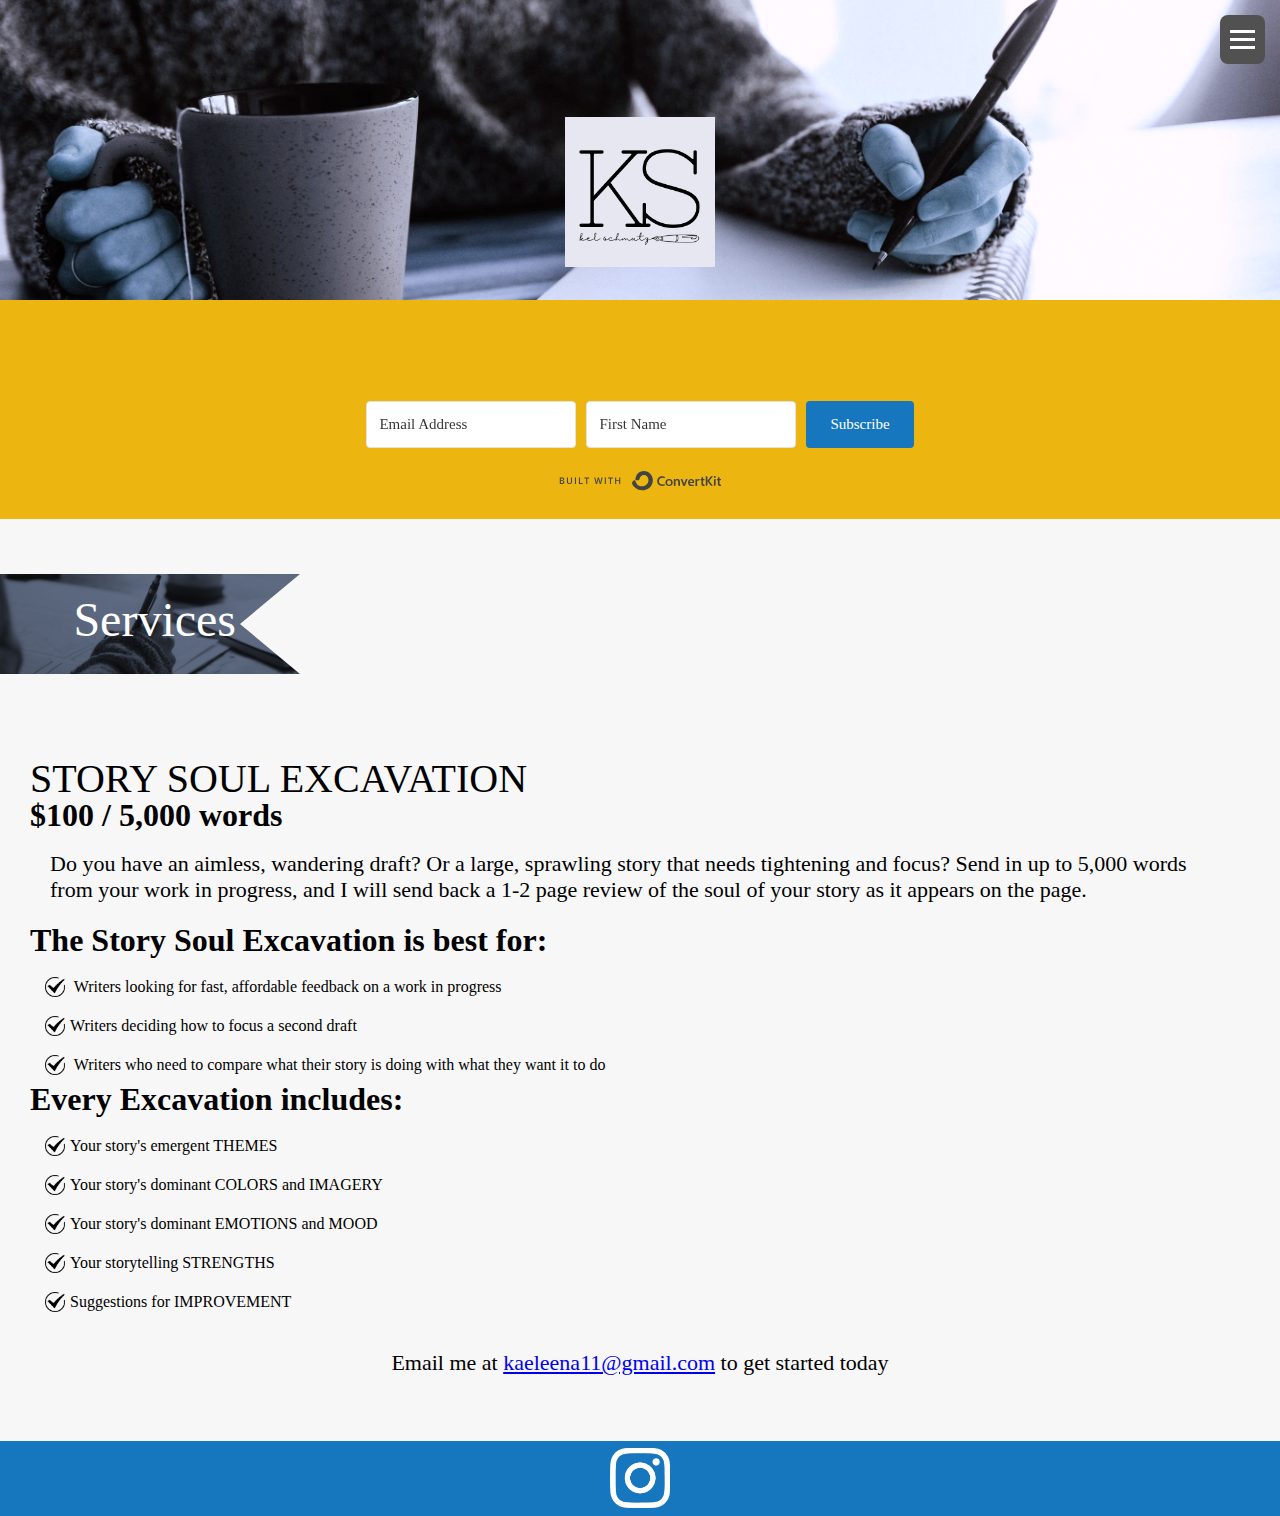
<file: services.html>
<!DOCTYPE html>
<html lang="en">
  <head>
    <meta charset="UTF-8" />
    <meta name="viewport" content="width=device-width, initial-scale=1.0" />
    <title>Kel Schmutz</title>
    <link rel="stylesheet" href="css/reset.css" />
    <link rel="stylesheet" href="css/styles.css" />
    <link rel="stylesheet" href="css/otherPages.css" />
    <link rel="stylesheet" href="css/services.css" />
    <link rel="icon" type="image/png" href="images/logo.png" />
  </head>
  <body>
    <!-- Hamburger Menu Icon -->
    <div class="menu-icon" onclick="toggleMenu()">
      <div class="bar"></div>
      <div class="bar"></div>
      <div class="bar"></div>
    </div>

    <!-- Navigation Menu -->
    <nav id="nav-menu" class="nav-menu">
      <ul>
        <li><a href="index.html">Home</a></li>
        <li><a href="books.html">Books</a></li>
        <li><a href="about.html">About Me</a></li>
        <li><a href="newsletter.html">Newsletter</a></li>
        <li><a href="services.html">Services</a></li>
      </ul>
    </nav>

    <script src="script.js"></script>
    <div class="not-footer">
      <header>
        <div class="bg-holder">
          <img
            src="images/bg-hp-1.jpg"
            alt="background image of someone writing"
          />
        </div>
        <a href="index.html" class="logo-holder">
          <img class="logo" src="images/logo.png" alt="Kel Schmutz logo" />
        </a>
      </header>
      <section>
        <script src="https://f.convertkit.com/ckjs/ck.5.js"></script>
        <form
          action="https://app.convertkit.com/forms/7150171/subscriptions"
          class="seva-form formkit-form"
          method="post"
          data-sv-form="7150171"
          data-uid="fae472fa4c"
          data-format="inline"
          data-version="5"
          data-options='{"settings":{"after_subscribe":{"action":"message","success_message":"Success! Now check your email to confirm your subscription.","redirect_url":""},"analytics":{"google":null,"fathom":null,"facebook":null,"segment":null,"pinterest":null,"sparkloop":null,"googletagmanager":null},"modal":{"trigger":"timer","scroll_percentage":null,"timer":5,"devices":"all","show_once_every":15},"powered_by":{"show":true,"url":"https://convertkit.com/features/forms?utm_campaign=poweredby&amp;utm_content=form&amp;utm_medium=referral&amp;utm_source=dynamic"},"recaptcha":{"enabled":false},"return_visitor":{"action":"show","custom_content":""},"slide_in":{"display_in":"bottom_right","trigger":"timer","scroll_percentage":null,"timer":5,"devices":"all","show_once_every":15},"sticky_bar":{"display_in":"top","trigger":"timer","scroll_percentage":null,"timer":5,"devices":"all","show_once_every":15}},"version":"5"}'
          min-width="400 500 600 700 800"
        >
          <div data-style="clean">
            <ul
              class="formkit-alert formkit-alert-error"
              data-element="errors"
              data-group="alert"
            ></ul>
            <div
              data-element="fields"
              data-stacked="false"
              class="seva-fields formkit-fields"
            >
              <div class="formkit-field">
                <input
                  class="formkit-input"
                  name="email_address"
                  aria-label="Email Address"
                  placeholder="Email Address"
                  required=""
                  type="email"
                  style="
                    color: rgb(0, 0, 0);
                    border-color: rgb(227, 227, 227);
                    border-radius: 4px;
                    font-weight: 400;
                  "
                />
              </div>
              <div class="formkit-field">
                <input
                  class="formkit-input"
                  aria-label="First Name"
                  name="fields[first_name]"
                  placeholder="First Name"
                  type="text"
                  style="
                    color: rgb(0, 0, 0);
                    border-color: rgb(227, 227, 227);
                    border-radius: 4px;
                    font-weight: 400;
                  "
                />
              </div>
              <button
                data-element="submit"
                class="formkit-submit formkit-submit"
                style="
                  color: rgb(255, 255, 255);
                  background-color: rgb(22, 119, 190);
                  border-radius: 4px;
                  font-weight: 400;
                "
              >
                <div class="formkit-spinner">
                  <div></div>
                  <div></div>
                  <div></div>
                </div>
                <span class="">Subscribe</span>
              </button>
            </div>
            <div class="formkit-powered-by-convertkit-container">
              <a
                href="https://convertkit.com/features/forms?utm_campaign=poweredby&amp;utm_content=form&amp;utm_medium=referral&amp;utm_source=dynamic"
                data-element="powered-by"
                class="formkit-powered-by-convertkit"
                data-variant="dark"
                target="_blank"
                rel="nofollow"
                >Built with ConvertKit</a
              >
            </div>
          </div>
          <style>
            .formkit-form[data-uid="fae472fa4c"] * {
              box-sizing: border-box;
            }
            .formkit-form[data-uid="fae472fa4c"] {
              -webkit-font-smoothing: antialiased;
              -moz-osx-font-smoothing: grayscale;
            }
            .formkit-form[data-uid="fae472fa4c"] legend {
              border: none;
              font-size: inherit;
              margin-bottom: 10px;
              padding: 0;
              position: relative;
              display: table;
            }
            .formkit-form[data-uid="fae472fa4c"] fieldset {
              border: 0;
              padding: 0.01em 0 0 0;
              margin: 0;
              min-width: 0;
            }
            .formkit-form[data-uid="fae472fa4c"]
              body:not(:-moz-handler-blocked)
              fieldset {
              display: table-cell;
            }
            .formkit-form[data-uid="fae472fa4c"] h1,
            .formkit-form[data-uid="fae472fa4c"] h2,
            .formkit-form[data-uid="fae472fa4c"] h3,
            .formkit-form[data-uid="fae472fa4c"] h4,
            .formkit-form[data-uid="fae472fa4c"] h5,
            .formkit-form[data-uid="fae472fa4c"] h6 {
              color: inherit;
              font-size: inherit;
              font-weight: inherit;
            }
            .formkit-form[data-uid="fae472fa4c"] h2 {
              font-size: 1.5em;
              margin: 1em 0;
            }
            .formkit-form[data-uid="fae472fa4c"] h3 {
              font-size: 1.17em;
              margin: 1em 0;
            }
            .formkit-form[data-uid="fae472fa4c"] p {
              color: inherit;
              font-size: inherit;
              font-weight: inherit;
            }
            .formkit-form[data-uid="fae472fa4c"] ol:not([template-default]),
            .formkit-form[data-uid="fae472fa4c"] ul:not([template-default]),
            .formkit-form[data-uid="fae472fa4c"]
              blockquote:not([template-default]) {
              text-align: left;
            }
            .formkit-form[data-uid="fae472fa4c"] p:not([template-default]),
            .formkit-form[data-uid="fae472fa4c"] hr:not([template-default]),
            .formkit-form[data-uid="fae472fa4c"]
              blockquote:not([template-default]),
            .formkit-form[data-uid="fae472fa4c"] ol:not([template-default]),
            .formkit-form[data-uid="fae472fa4c"] ul:not([template-default]) {
              color: inherit;
              font-style: initial;
            }
            .formkit-form[data-uid="fae472fa4c"] .ordered-list,
            .formkit-form[data-uid="fae472fa4c"] .unordered-list {
              list-style-position: outside !important;
              padding-left: 1em;
            }
            .formkit-form[data-uid="fae472fa4c"] .list-item {
              padding-left: 0;
            }
            .formkit-form[data-uid="fae472fa4c"][data-format="modal"] {
              display: none;
            }
            .formkit-form[data-uid="fae472fa4c"][data-format="slide in"] {
              display: none;
            }
            .formkit-form[data-uid="fae472fa4c"][data-format="sticky bar"] {
              display: none;
            }
            .formkit-sticky-bar
              .formkit-form[data-uid="fae472fa4c"][data-format="sticky bar"] {
              display: block;
            }
            .formkit-form[data-uid="fae472fa4c"] .formkit-input,
            .formkit-form[data-uid="fae472fa4c"] .formkit-select,
            .formkit-form[data-uid="fae472fa4c"] .formkit-checkboxes {
              width: 100%;
            }
            .formkit-form[data-uid="fae472fa4c"] .formkit-button,
            .formkit-form[data-uid="fae472fa4c"] .formkit-submit {
              border: 0;
              border-radius: 5px;
              color: #ffffff;
              cursor: pointer;
              display: inline-block;
              text-align: center;
              font-size: 15px;
              font-weight: 500;
              cursor: pointer;
              margin-bottom: 15px;
              overflow: hidden;
              padding: 0;
              position: relative;
              vertical-align: middle;
            }
            .formkit-form[data-uid="fae472fa4c"] .formkit-button:hover,
            .formkit-form[data-uid="fae472fa4c"] .formkit-submit:hover,
            .formkit-form[data-uid="fae472fa4c"] .formkit-button:focus,
            .formkit-form[data-uid="fae472fa4c"] .formkit-submit:focus {
              outline: none;
            }
            .formkit-form[data-uid="fae472fa4c"] .formkit-button:hover > span,
            .formkit-form[data-uid="fae472fa4c"] .formkit-submit:hover > span,
            .formkit-form[data-uid="fae472fa4c"] .formkit-button:focus > span,
            .formkit-form[data-uid="fae472fa4c"] .formkit-submit:focus > span {
              background-color: rgba(0, 0, 0, 0.1);
            }
            .formkit-form[data-uid="fae472fa4c"] .formkit-button > span,
            .formkit-form[data-uid="fae472fa4c"] .formkit-submit > span {
              display: block;
              -webkit-transition: all 300ms ease-in-out;
              transition: all 300ms ease-in-out;
              padding: 12px 24px;
            }
            .formkit-form[data-uid="fae472fa4c"] .formkit-input {
              background: #ffffff;
              font-size: 15px;
              padding: 12px;
              border: 1px solid #e3e3e3;
              -webkit-flex: 1 0 auto;
              -ms-flex: 1 0 auto;
              flex: 1 0 auto;
              line-height: 1.4;
              margin: 0;
              -webkit-transition: border-color ease-out 300ms;
              transition: border-color ease-out 300ms;
            }
            .formkit-form[data-uid="fae472fa4c"] .formkit-input:focus {
              outline: none;
              border-color: #1677be;
              -webkit-transition: border-color ease 300ms;
              transition: border-color ease 300ms;
            }
            .formkit-form[data-uid="fae472fa4c"]
              .formkit-input::-webkit-input-placeholder {
              color: inherit;
              opacity: 0.8;
            }
            .formkit-form[data-uid="fae472fa4c"]
              .formkit-input::-moz-placeholder {
              color: inherit;
              opacity: 0.8;
            }
            .formkit-form[data-uid="fae472fa4c"]
              .formkit-input:-ms-input-placeholder {
              color: inherit;
              opacity: 0.8;
            }
            .formkit-form[data-uid="fae472fa4c"] .formkit-input::placeholder {
              color: inherit;
              opacity: 0.8;
            }
            .formkit-form[data-uid="fae472fa4c"] [data-group="dropdown"] {
              position: relative;
              display: inline-block;
              width: 100%;
            }
            .formkit-form[data-uid="fae472fa4c"]
              [data-group="dropdown"]::before {
              content: "";
              top: calc(50% - 2.5px);
              right: 10px;
              position: absolute;
              pointer-events: none;
              border-color: #4f4f4f transparent transparent transparent;
              border-style: solid;
              border-width: 6px 6px 0 6px;
              height: 0;
              width: 0;
              z-index: 999;
            }
            .formkit-form[data-uid="fae472fa4c"]
              [data-group="dropdown"]
              select {
              height: auto;
              width: 100%;
              cursor: pointer;
              color: #333333;
              line-height: 1.4;
              margin-bottom: 0;
              padding: 0 6px;
              -webkit-appearance: none;
              -moz-appearance: none;
              appearance: none;
              font-size: 15px;
              padding: 12px;
              padding-right: 25px;
              border: 1px solid #e3e3e3;
              background: #ffffff;
            }
            .formkit-form[data-uid="fae472fa4c"]
              [data-group="dropdown"]
              select:focus {
              outline: none;
            }
            .formkit-form[data-uid="fae472fa4c"] [data-group="checkboxes"] {
              text-align: left;
              margin: 0;
            }
            .formkit-form[data-uid="fae472fa4c"]
              [data-group="checkboxes"]
              [data-group="checkbox"] {
              margin-bottom: 10px;
            }
            .formkit-form[data-uid="fae472fa4c"]
              [data-group="checkboxes"]
              [data-group="checkbox"]
              * {
              cursor: pointer;
            }
            .formkit-form[data-uid="fae472fa4c"]
              [data-group="checkboxes"]
              [data-group="checkbox"]:last-of-type {
              margin-bottom: 0;
            }
            .formkit-form[data-uid="fae472fa4c"]
              [data-group="checkboxes"]
              [data-group="checkbox"]
              input[type="checkbox"] {
              display: none;
            }
            .formkit-form[data-uid="fae472fa4c"]
              [data-group="checkboxes"]
              [data-group="checkbox"]
              input[type="checkbox"]
              + label::after {
              content: none;
            }
            .formkit-form[data-uid="fae472fa4c"]
              [data-group="checkboxes"]
              [data-group="checkbox"]
              input[type="checkbox"]:checked
              + label::after {
              border-color: #ffffff;
              content: "";
            }
            .formkit-form[data-uid="fae472fa4c"]
              [data-group="checkboxes"]
              [data-group="checkbox"]
              input[type="checkbox"]:checked
              + label::before {
              background: #10bf7a;
              border-color: #10bf7a;
            }
            .formkit-form[data-uid="fae472fa4c"]
              [data-group="checkboxes"]
              [data-group="checkbox"]
              label {
              position: relative;
              display: inline-block;
              padding-left: 28px;
            }
            .formkit-form[data-uid="fae472fa4c"]
              [data-group="checkboxes"]
              [data-group="checkbox"]
              label::before,
            .formkit-form[data-uid="fae472fa4c"]
              [data-group="checkboxes"]
              [data-group="checkbox"]
              label::after {
              position: absolute;
              content: "";
              display: inline-block;
            }
            .formkit-form[data-uid="fae472fa4c"]
              [data-group="checkboxes"]
              [data-group="checkbox"]
              label::before {
              height: 16px;
              width: 16px;
              border: 1px solid #e3e3e3;
              background: #ffffff;
              left: 0px;
              top: 3px;
            }
            .formkit-form[data-uid="fae472fa4c"]
              [data-group="checkboxes"]
              [data-group="checkbox"]
              label::after {
              height: 4px;
              width: 8px;
              border-left: 2px solid #4d4d4d;
              border-bottom: 2px solid #4d4d4d;
              -webkit-transform: rotate(-45deg);
              -ms-transform: rotate(-45deg);
              transform: rotate(-45deg);
              left: 4px;
              top: 8px;
            }
            .formkit-form[data-uid="fae472fa4c"] .formkit-alert {
              background: #f9fafb;
              border: 1px solid #e3e3e3;
              border-radius: 5px;
              -webkit-flex: 1 0 auto;
              -ms-flex: 1 0 auto;
              flex: 1 0 auto;
              list-style: none;
              margin: 25px auto;
              padding: 12px;
              text-align: center;
              width: 100%;
            }
            .formkit-form[data-uid="fae472fa4c"] .formkit-alert:empty {
              display: none;
            }
            .formkit-form[data-uid="fae472fa4c"] .formkit-alert-success {
              background: #d3fbeb;
              border-color: #10bf7a;
              color: #0c905c;
            }
            .formkit-form[data-uid="fae472fa4c"] .formkit-alert-error {
              background: #fde8e2;
              border-color: #f2643b;
              color: #ea4110;
            }
            .formkit-form[data-uid="fae472fa4c"] .formkit-spinner {
              display: -webkit-box;
              display: -webkit-flex;
              display: -ms-flexbox;
              display: flex;
              height: 0px;
              width: 0px;
              margin: 0 auto;
              position: absolute;
              top: 0;
              left: 0;
              right: 0;
              width: 0px;
              overflow: hidden;
              text-align: center;
              -webkit-transition: all 300ms ease-in-out;
              transition: all 300ms ease-in-out;
            }
            .formkit-form[data-uid="fae472fa4c"] .formkit-spinner > div {
              margin: auto;
              width: 12px;
              height: 12px;
              background-color: #fff;
              opacity: 0.3;
              border-radius: 100%;
              display: inline-block;
              -webkit-animation: formkit-bouncedelay-formkit-form-data-uid-fae472fa4c-
                1.4s infinite ease-in-out both;
              animation: formkit-bouncedelay-formkit-form-data-uid-fae472fa4c-
                1.4s infinite ease-in-out both;
            }
            .formkit-form[data-uid="fae472fa4c"]
              .formkit-spinner
              > div:nth-child(1) {
              -webkit-animation-delay: -0.32s;
              animation-delay: -0.32s;
            }
            .formkit-form[data-uid="fae472fa4c"]
              .formkit-spinner
              > div:nth-child(2) {
              -webkit-animation-delay: -0.16s;
              animation-delay: -0.16s;
            }
            .formkit-form[data-uid="fae472fa4c"]
              .formkit-submit[data-active]
              .formkit-spinner {
              opacity: 1;
              height: 100%;
              width: 50px;
            }
            .formkit-form[data-uid="fae472fa4c"]
              .formkit-submit[data-active]
              .formkit-spinner
              ~ span {
              opacity: 0;
            }
            .formkit-form[data-uid="fae472fa4c"]
              .formkit-powered-by[data-active="false"] {
              opacity: 0.35;
            }
            .formkit-form[data-uid="fae472fa4c"]
              .formkit-powered-by-convertkit-container {
              display: -webkit-box;
              display: -webkit-flex;
              display: -ms-flexbox;
              display: flex;
              width: 100%;
              margin: 10px 0;
              position: relative;
            }
            .formkit-form[data-uid="fae472fa4c"]
              .formkit-powered-by-convertkit-container[data-active="false"] {
              opacity: 0.35;
            }
            .formkit-form[data-uid="fae472fa4c"]
              .formkit-powered-by-convertkit {
              -webkit-align-items: center;
              -webkit-box-align: center;
              -ms-flex-align: center;
              align-items: center;
              background-color: #ffffff;
              border: 1px solid #dde2e7;
              border-radius: 4px;
              color: #373f45;
              cursor: pointer;
              display: block;
              height: 36px;
              margin: 0 auto;
              opacity: 0.95;
              padding: 0;
              -webkit-text-decoration: none;
              text-decoration: none;
              text-indent: 100%;
              -webkit-transition: ease-in-out all 200ms;
              transition: ease-in-out all 200ms;
              white-space: nowrap;
              overflow: hidden;
              -webkit-user-select: none;
              -moz-user-select: none;
              -ms-user-select: none;
              user-select: none;
              width: 190px;
              background-repeat: no-repeat;
              background-position: center;
              background-image: url("data:image/svg+xml;charset=utf8,%3Csvg width='162' height='20' viewBox='0 0 162 20' fill='none' xmlns='http://www.w3.org/2000/svg'%3E%3Cpath d='M83.0561 15.2457C86.675 15.2457 89.4722 12.5154 89.4722 9.14749C89.4722 5.99211 86.8443 4.06563 85.1038 4.06563C82.6801 4.06563 80.7373 5.76407 80.4605 8.28551C80.4092 8.75244 80.0387 9.14403 79.5686 9.14069C78.7871 9.13509 77.6507 9.12841 76.9314 9.13092C76.6217 9.13199 76.3658 8.88106 76.381 8.57196C76.4895 6.38513 77.2218 4.3404 78.618 2.76974C80.1695 1.02445 82.4289 0 85.1038 0C89.5979 0 93.8406 4.07791 93.8406 9.14749C93.8406 14.7608 89.1832 19.3113 83.1517 19.3113C78.8502 19.3113 74.5179 16.5041 73.0053 12.5795C72.9999 12.565 72.9986 12.5492 73.0015 12.534C73.0218 12.4179 73.0617 12.3118 73.1011 12.2074C73.1583 12.0555 73.2143 11.907 73.2062 11.7359L73.18 11.1892C73.174 11.0569 73.2075 10.9258 73.2764 10.8127C73.3452 10.6995 73.4463 10.6094 73.5666 10.554L73.7852 10.4523C73.9077 10.3957 74.0148 10.3105 74.0976 10.204C74.1803 10.0974 74.2363 9.97252 74.2608 9.83983C74.3341 9.43894 74.6865 9.14749 75.0979 9.14749C75.7404 9.14749 76.299 9.57412 76.5088 10.1806C77.5188 13.1 79.1245 15.2457 83.0561 15.2457Z' fill='%23373F45'/%3E%3Cpath d='M155.758 6.91365C155.028 6.91365 154.804 6.47916 154.804 5.98857C154.804 5.46997 154.986 5.06348 155.758 5.06348C156.53 5.06348 156.712 5.46997 156.712 5.98857C156.712 6.47905 156.516 6.91365 155.758 6.91365ZM142.441 12.9304V9.32833L141.415 9.32323V8.90392C141.415 8.44719 141.786 8.07758 142.244 8.07986L142.441 8.08095V6.55306L144.082 6.09057V8.08073H145.569V8.50416C145.569 8.61242 145.548 8.71961 145.506 8.81961C145.465 8.91961 145.404 9.01047 145.328 9.08699C145.251 9.16351 145.16 9.2242 145.06 9.26559C144.96 9.30698 144.853 9.32826 144.745 9.32822H144.082V12.7201C144.082 13.2423 144.378 13.4256 144.76 13.4887C145.209 13.5629 145.583 13.888 145.583 14.343V14.9626C144.029 14.9626 142.441 14.8942 142.441 12.9304Z' fill='%23373F45'/%3E%3Cpath d='M110.058 7.92554C108.417 7.88344 106.396 8.92062 106.396 11.5137C106.396 14.0646 108.417 15.0738 110.058 15.0318C111.742 15.0738 113.748 14.0646 113.748 11.5137C113.748 8.92062 111.742 7.88344 110.058 7.92554ZM110.07 13.7586C108.878 13.7586 108.032 12.8905 108.032 11.461C108.032 10.1013 108.878 9.20569 110.071 9.20569C111.263 9.20569 112.101 10.0995 112.101 11.459C112.101 12.8887 111.263 13.7586 110.07 13.7586Z' fill='%23373F45'/%3E%3Cpath d='M118.06 7.94098C119.491 7.94098 120.978 8.33337 120.978 11.1366V14.893H120.063C119.608 14.893 119.238 14.524 119.238 14.0689V10.9965C119.238 9.66506 118.747 9.16047 117.891 9.16047C117.414 9.16047 116.797 9.52486 116.502 9.81915V14.069C116.502 14.1773 116.481 14.2845 116.44 14.3845C116.398 14.4845 116.337 14.5753 116.261 14.6519C116.184 14.7284 116.093 14.7891 115.993 14.8305C115.893 14.8719 115.786 14.8931 115.678 14.8931H114.847V8.10918H115.773C115.932 8.10914 116.087 8.16315 116.212 8.26242C116.337 8.36168 116.424 8.50033 116.46 8.65577C116.881 8.19328 117.428 7.94098 118.06 7.94098ZM122.854 8.09713C123.024 8.09708 123.19 8.1496 123.329 8.2475C123.468 8.34541 123.574 8.48391 123.631 8.64405L125.133 12.8486L126.635 8.64415C126.692 8.48402 126.798 8.34551 126.937 8.2476C127.076 8.1497 127.242 8.09718 127.412 8.09724H128.598L126.152 14.3567C126.091 14.5112 125.986 14.6439 125.849 14.7374C125.711 14.831 125.549 14.881 125.383 14.8809H124.333L121.668 8.09713H122.854Z' fill='%23373F45'/%3E%3Cpath d='M135.085 14.5514C134.566 14.7616 133.513 15.0416 132.418 15.0416C130.496 15.0416 129.024 13.9345 129.024 11.4396C129.024 9.19701 130.451 7.99792 132.191 7.99792C134.338 7.99792 135.254 9.4378 135.158 11.3979C135.139 11.8029 134.786 12.0983 134.38 12.0983H130.679C130.763 13.1916 131.562 13.7662 132.615 13.7662C133.028 13.7662 133.462 13.7452 133.983 13.6481C134.535 13.545 135.085 13.9375 135.085 14.4985V14.5514ZM133.673 10.949C133.785 9.87621 133.061 9.28752 132.191 9.28752C131.321 9.28752 130.734 9.93979 130.679 10.9489L133.673 10.949Z' fill='%23373F45'/%3E%3Cpath d='M137.345 8.11122C137.497 8.11118 137.645 8.16229 137.765 8.25635C137.884 8.35041 137.969 8.48197 138.005 8.62993C138.566 8.20932 139.268 7.94303 139.759 7.94303C139.801 7.94303 140.068 7.94303 140.489 7.99913V8.7265C140.489 9.11748 140.15 9.4147 139.759 9.4147C139.31 9.4147 138.651 9.5829 138.131 9.8773V14.8951H136.462V8.11112L137.345 8.11122ZM156.6 14.0508V8.09104H155.769C155.314 8.09104 154.944 8.45999 154.944 8.9151V14.8748H155.775C156.23 14.8748 156.6 14.5058 156.6 14.0508ZM158.857 12.9447V9.34254H157.749V8.91912C157.749 8.46401 158.118 8.09506 158.574 8.09506H158.857V6.56739L160.499 6.10479V8.09506H161.986V8.51848C161.986 8.97359 161.617 9.34254 161.161 9.34254H160.499V12.7345C160.499 13.2566 160.795 13.44 161.177 13.503C161.626 13.5774 162 13.9024 162 14.3574V14.977C160.446 14.977 158.857 14.9086 158.857 12.9447ZM98.1929 10.1124C98.2033 6.94046 100.598 5.16809 102.895 5.16809C104.171 5.16809 105.342 5.44285 106.304 6.12953L105.914 6.6631C105.654 7.02011 105.16 7.16194 104.749 6.99949C104.169 6.7702 103.622 6.7218 103.215 6.7218C101.335 6.7218 99.9169 7.92849 99.9068 10.1123C99.9169 12.2959 101.335 13.5201 103.215 13.5201C103.622 13.5201 104.169 13.4717 104.749 13.2424C105.16 13.0799 105.654 13.2046 105.914 13.5615L106.304 14.0952C105.342 14.7819 104.171 15.0566 102.895 15.0566C100.598 15.0566 98.2033 13.2842 98.1929 10.1124ZM147.619 5.21768C148.074 5.21768 148.444 5.58663 148.444 6.04174V9.81968L151.82 5.58131C151.897 5.47733 151.997 5.39282 152.112 5.3346C152.227 5.27638 152.355 5.24607 152.484 5.24611H153.984L150.166 10.0615L153.984 14.8749H152.484C152.355 14.8749 152.227 14.8446 152.112 14.7864C151.997 14.7281 151.897 14.6436 151.82 14.5397L148.444 10.3025V14.0508C148.444 14.5059 148.074 14.8749 147.619 14.8749H146.746V5.21768H147.619Z' fill='%23373F45'/%3E%3Cpath d='M0.773438 6.5752H2.68066C3.56543 6.5752 4.2041 6.7041 4.59668 6.96191C4.99219 7.21973 5.18994 7.62695 5.18994 8.18359C5.18994 8.55859 5.09326 8.87061 4.8999 9.11963C4.70654 9.36865 4.42822 9.52539 4.06494 9.58984V9.63379C4.51611 9.71875 4.84717 9.88721 5.05811 10.1392C5.27197 10.3882 5.37891 10.7266 5.37891 11.1543C5.37891 11.7314 5.17676 12.1841 4.77246 12.5122C4.37109 12.8374 3.81152 13 3.09375 13H0.773438V6.5752ZM1.82373 9.22949H2.83447C3.27393 9.22949 3.59473 9.16064 3.79688 9.02295C3.99902 8.88232 4.1001 8.64502 4.1001 8.31104C4.1001 8.00928 3.99023 7.79102 3.77051 7.65625C3.55371 7.52148 3.20801 7.4541 2.7334 7.4541H1.82373V9.22949ZM1.82373 10.082V12.1167H2.93994C3.37939 12.1167 3.71045 12.0332 3.93311 11.8662C4.15869 11.6963 4.27148 11.4297 4.27148 11.0664C4.27148 10.7324 4.15723 10.4849 3.92871 10.3237C3.7002 10.1626 3.35303 10.082 2.88721 10.082H1.82373Z' fill='%23373F45'/%3E%3Cpath d='M13.011 6.5752V10.7324C13.011 11.207 12.9084 11.623 12.7034 11.9805C12.5012 12.335 12.2068 12.6089 11.8201 12.8022C11.4363 12.9927 10.9763 13.0879 10.4402 13.0879C9.6433 13.0879 9.02368 12.877 8.5813 12.4551C8.13892 12.0332 7.91772 11.4531 7.91772 10.7148V6.5752H8.9724V10.6401C8.9724 11.1704 9.09546 11.5615 9.34155 11.8135C9.58765 12.0654 9.96557 12.1914 10.4753 12.1914C11.4656 12.1914 11.9607 11.6714 11.9607 10.6313V6.5752H13.011Z' fill='%23373F45'/%3E%3Cpath d='M15.9146 13V6.5752H16.9649V13H15.9146Z' fill='%23373F45'/%3E%3Cpath d='M19.9255 13V6.5752H20.9758V12.0991H23.696V13H19.9255Z' fill='%23373F45'/%3E%3Cpath d='M28.2828 13H27.2325V7.47607H25.3428V6.5752H30.1724V7.47607H28.2828V13Z' fill='%23373F45'/%3E%3Cpath d='M41.9472 13H40.8046L39.7148 9.16796C39.6679 9.00097 39.6093 8.76074 39.539 8.44727C39.4687 8.13086 39.4262 7.91113 39.4116 7.78809C39.3823 7.97559 39.3339 8.21875 39.2665 8.51758C39.2021 8.81641 39.1479 9.03905 39.1039 9.18554L38.0405 13H36.8979L36.0673 9.7832L35.2236 6.5752H36.2958L37.2143 10.3193C37.3578 10.9199 37.4604 11.4502 37.5219 11.9102C37.5541 11.6611 37.6025 11.3828 37.6669 11.0752C37.7314 10.7676 37.79 10.5186 37.8427 10.3281L38.8886 6.5752H39.9301L41.0024 10.3457C41.1049 10.6943 41.2133 11.2158 41.3276 11.9102C41.3715 11.4912 41.477 10.958 41.644 10.3105L42.558 6.5752H43.6215L41.9472 13Z' fill='%23373F45'/%3E%3Cpath d='M45.7957 13V6.5752H46.846V13H45.7957Z' fill='%23373F45'/%3E%3Cpath d='M52.0258 13H50.9755V7.47607H49.0859V6.5752H53.9155V7.47607H52.0258V13Z' fill='%23373F45'/%3E%3Cpath d='M61.2312 13H60.1765V10.104H57.2146V13H56.1643V6.5752H57.2146V9.20312H60.1765V6.5752H61.2312V13Z' fill='%23373F45'/%3E%3C/svg%3E");
            }
            .formkit-form[data-uid="fae472fa4c"]
              .formkit-powered-by-convertkit:hover,
            .formkit-form[data-uid="fae472fa4c"]
              .formkit-powered-by-convertkit:focus {
              background-color: #ffffff;
              -webkit-transform: scale(1.025) perspective(1px);
              -ms-transform: scale(1.025) perspective(1px);
              transform: scale(1.025) perspective(1px);
              opacity: 1;
            }
            .formkit-form[data-uid="fae472fa4c"]
              .formkit-powered-by-convertkit[data-variant="dark"],
            .formkit-form[data-uid="fae472fa4c"]
              .formkit-powered-by-convertkit[data-variant="light"] {
              background-color: transparent;
              border-color: transparent;
              width: 166px;
            }
            .formkit-form[data-uid="fae472fa4c"]
              .formkit-powered-by-convertkit[data-variant="light"] {
              color: #ffffff;
              background-image: url("data:image/svg+xml;charset=utf8,%3Csvg width='162' height='20' viewBox='0 0 162 20' fill='none' xmlns='http://www.w3.org/2000/svg'%3E%3Cpath d='M83.0561 15.2457C86.675 15.2457 89.4722 12.5154 89.4722 9.14749C89.4722 5.99211 86.8443 4.06563 85.1038 4.06563C82.6801 4.06563 80.7373 5.76407 80.4605 8.28551C80.4092 8.75244 80.0387 9.14403 79.5686 9.14069C78.7871 9.13509 77.6507 9.12841 76.9314 9.13092C76.6217 9.13199 76.3658 8.88106 76.381 8.57196C76.4895 6.38513 77.2218 4.3404 78.618 2.76974C80.1695 1.02445 82.4289 0 85.1038 0C89.5979 0 93.8406 4.07791 93.8406 9.14749C93.8406 14.7608 89.1832 19.3113 83.1517 19.3113C78.8502 19.3113 74.5179 16.5041 73.0053 12.5795C72.9999 12.565 72.9986 12.5492 73.0015 12.534C73.0218 12.4179 73.0617 12.3118 73.1011 12.2074C73.1583 12.0555 73.2143 11.907 73.2062 11.7359L73.18 11.1892C73.174 11.0569 73.2075 10.9258 73.2764 10.8127C73.3452 10.6995 73.4463 10.6094 73.5666 10.554L73.7852 10.4523C73.9077 10.3957 74.0148 10.3105 74.0976 10.204C74.1803 10.0974 74.2363 9.97252 74.2608 9.83983C74.3341 9.43894 74.6865 9.14749 75.0979 9.14749C75.7404 9.14749 76.299 9.57412 76.5088 10.1806C77.5188 13.1 79.1245 15.2457 83.0561 15.2457Z' fill='white'/%3E%3Cpath d='M155.758 6.91365C155.028 6.91365 154.804 6.47916 154.804 5.98857C154.804 5.46997 154.986 5.06348 155.758 5.06348C156.53 5.06348 156.712 5.46997 156.712 5.98857C156.712 6.47905 156.516 6.91365 155.758 6.91365ZM142.441 12.9304V9.32833L141.415 9.32323V8.90392C141.415 8.44719 141.786 8.07758 142.244 8.07986L142.441 8.08095V6.55306L144.082 6.09057V8.08073H145.569V8.50416C145.569 8.61242 145.548 8.71961 145.506 8.81961C145.465 8.91961 145.404 9.01047 145.328 9.08699C145.251 9.16351 145.16 9.2242 145.06 9.26559C144.96 9.30698 144.853 9.32826 144.745 9.32822H144.082V12.7201C144.082 13.2423 144.378 13.4256 144.76 13.4887C145.209 13.5629 145.583 13.888 145.583 14.343V14.9626C144.029 14.9626 142.441 14.8942 142.441 12.9304Z' fill='white'/%3E%3Cpath d='M110.058 7.92554C108.417 7.88344 106.396 8.92062 106.396 11.5137C106.396 14.0646 108.417 15.0738 110.058 15.0318C111.742 15.0738 113.748 14.0646 113.748 11.5137C113.748 8.92062 111.742 7.88344 110.058 7.92554ZM110.07 13.7586C108.878 13.7586 108.032 12.8905 108.032 11.461C108.032 10.1013 108.878 9.20569 110.071 9.20569C111.263 9.20569 112.101 10.0995 112.101 11.459C112.101 12.8887 111.263 13.7586 110.07 13.7586Z' fill='white'/%3E%3Cpath d='M118.06 7.94098C119.491 7.94098 120.978 8.33337 120.978 11.1366V14.893H120.063C119.608 14.893 119.238 14.524 119.238 14.0689V10.9965C119.238 9.66506 118.747 9.16047 117.891 9.16047C117.414 9.16047 116.797 9.52486 116.502 9.81915V14.069C116.502 14.1773 116.481 14.2845 116.44 14.3845C116.398 14.4845 116.337 14.5753 116.261 14.6519C116.184 14.7284 116.093 14.7891 115.993 14.8305C115.893 14.8719 115.786 14.8931 115.678 14.8931H114.847V8.10918H115.773C115.932 8.10914 116.087 8.16315 116.212 8.26242C116.337 8.36168 116.424 8.50033 116.46 8.65577C116.881 8.19328 117.428 7.94098 118.06 7.94098ZM122.854 8.09713C123.024 8.09708 123.19 8.1496 123.329 8.2475C123.468 8.34541 123.574 8.48391 123.631 8.64405L125.133 12.8486L126.635 8.64415C126.692 8.48402 126.798 8.34551 126.937 8.2476C127.076 8.1497 127.242 8.09718 127.412 8.09724H128.598L126.152 14.3567C126.091 14.5112 125.986 14.6439 125.849 14.7374C125.711 14.831 125.549 14.881 125.383 14.8809H124.333L121.668 8.09713H122.854Z' fill='white'/%3E%3Cpath d='M135.085 14.5514C134.566 14.7616 133.513 15.0416 132.418 15.0416C130.496 15.0416 129.024 13.9345 129.024 11.4396C129.024 9.19701 130.451 7.99792 132.191 7.99792C134.338 7.99792 135.254 9.4378 135.158 11.3979C135.139 11.8029 134.786 12.0983 134.38 12.0983H130.679C130.763 13.1916 131.562 13.7662 132.615 13.7662C133.028 13.7662 133.462 13.7452 133.983 13.6481C134.535 13.545 135.085 13.9375 135.085 14.4985V14.5514ZM133.673 10.949C133.785 9.87621 133.061 9.28752 132.191 9.28752C131.321 9.28752 130.734 9.93979 130.679 10.9489L133.673 10.949Z' fill='white'/%3E%3Cpath d='M137.345 8.11122C137.497 8.11118 137.645 8.16229 137.765 8.25635C137.884 8.35041 137.969 8.48197 138.005 8.62993C138.566 8.20932 139.268 7.94303 139.759 7.94303C139.801 7.94303 140.068 7.94303 140.489 7.99913V8.7265C140.489 9.11748 140.15 9.4147 139.759 9.4147C139.31 9.4147 138.651 9.5829 138.131 9.8773V14.8951H136.462V8.11112L137.345 8.11122ZM156.6 14.0508V8.09104H155.769C155.314 8.09104 154.944 8.45999 154.944 8.9151V14.8748H155.775C156.23 14.8748 156.6 14.5058 156.6 14.0508ZM158.857 12.9447V9.34254H157.749V8.91912C157.749 8.46401 158.118 8.09506 158.574 8.09506H158.857V6.56739L160.499 6.10479V8.09506H161.986V8.51848C161.986 8.97359 161.617 9.34254 161.161 9.34254H160.499V12.7345C160.499 13.2566 160.795 13.44 161.177 13.503C161.626 13.5774 162 13.9024 162 14.3574V14.977C160.446 14.977 158.857 14.9086 158.857 12.9447ZM98.1929 10.1124C98.2033 6.94046 100.598 5.16809 102.895 5.16809C104.171 5.16809 105.342 5.44285 106.304 6.12953L105.914 6.6631C105.654 7.02011 105.16 7.16194 104.749 6.99949C104.169 6.7702 103.622 6.7218 103.215 6.7218C101.335 6.7218 99.9169 7.92849 99.9068 10.1123C99.9169 12.2959 101.335 13.5201 103.215 13.5201C103.622 13.5201 104.169 13.4717 104.749 13.2424C105.16 13.0799 105.654 13.2046 105.914 13.5615L106.304 14.0952C105.342 14.7819 104.171 15.0566 102.895 15.0566C100.598 15.0566 98.2033 13.2842 98.1929 10.1124ZM147.619 5.21768C148.074 5.21768 148.444 5.58663 148.444 6.04174V9.81968L151.82 5.58131C151.897 5.47733 151.997 5.39282 152.112 5.3346C152.227 5.27638 152.355 5.24607 152.484 5.24611H153.984L150.166 10.0615L153.984 14.8749H152.484C152.355 14.8749 152.227 14.8446 152.112 14.7864C151.997 14.7281 151.897 14.6436 151.82 14.5397L148.444 10.3025V14.0508C148.444 14.5059 148.074 14.8749 147.619 14.8749H146.746V5.21768H147.619Z' fill='white'/%3E%3Cpath d='M0.773438 6.5752H2.68066C3.56543 6.5752 4.2041 6.7041 4.59668 6.96191C4.99219 7.21973 5.18994 7.62695 5.18994 8.18359C5.18994 8.55859 5.09326 8.87061 4.8999 9.11963C4.70654 9.36865 4.42822 9.52539 4.06494 9.58984V9.63379C4.51611 9.71875 4.84717 9.88721 5.05811 10.1392C5.27197 10.3882 5.37891 10.7266 5.37891 11.1543C5.37891 11.7314 5.17676 12.1841 4.77246 12.5122C4.37109 12.8374 3.81152 13 3.09375 13H0.773438V6.5752ZM1.82373 9.22949H2.83447C3.27393 9.22949 3.59473 9.16064 3.79688 9.02295C3.99902 8.88232 4.1001 8.64502 4.1001 8.31104C4.1001 8.00928 3.99023 7.79102 3.77051 7.65625C3.55371 7.52148 3.20801 7.4541 2.7334 7.4541H1.82373V9.22949ZM1.82373 10.082V12.1167H2.93994C3.37939 12.1167 3.71045 12.0332 3.93311 11.8662C4.15869 11.6963 4.27148 11.4297 4.27148 11.0664C4.27148 10.7324 4.15723 10.4849 3.92871 10.3237C3.7002 10.1626 3.35303 10.082 2.88721 10.082H1.82373Z' fill='white'/%3E%3Cpath d='M13.011 6.5752V10.7324C13.011 11.207 12.9084 11.623 12.7034 11.9805C12.5012 12.335 12.2068 12.6089 11.8201 12.8022C11.4363 12.9927 10.9763 13.0879 10.4402 13.0879C9.6433 13.0879 9.02368 12.877 8.5813 12.4551C8.13892 12.0332 7.91772 11.4531 7.91772 10.7148V6.5752H8.9724V10.6401C8.9724 11.1704 9.09546 11.5615 9.34155 11.8135C9.58765 12.0654 9.96557 12.1914 10.4753 12.1914C11.4656 12.1914 11.9607 11.6714 11.9607 10.6313V6.5752H13.011Z' fill='white'/%3E%3Cpath d='M15.9146 13V6.5752H16.9649V13H15.9146Z' fill='white'/%3E%3Cpath d='M19.9255 13V6.5752H20.9758V12.0991H23.696V13H19.9255Z' fill='white'/%3E%3Cpath d='M28.2828 13H27.2325V7.47607H25.3428V6.5752H30.1724V7.47607H28.2828V13Z' fill='white'/%3E%3Cpath d='M41.9472 13H40.8046L39.7148 9.16796C39.6679 9.00097 39.6093 8.76074 39.539 8.44727C39.4687 8.13086 39.4262 7.91113 39.4116 7.78809C39.3823 7.97559 39.3339 8.21875 39.2665 8.51758C39.2021 8.81641 39.1479 9.03905 39.1039 9.18554L38.0405 13H36.8979L36.0673 9.7832L35.2236 6.5752H36.2958L37.2143 10.3193C37.3578 10.9199 37.4604 11.4502 37.5219 11.9102C37.5541 11.6611 37.6025 11.3828 37.6669 11.0752C37.7314 10.7676 37.79 10.5186 37.8427 10.3281L38.8886 6.5752H39.9301L41.0024 10.3457C41.1049 10.6943 41.2133 11.2158 41.3276 11.9102C41.3715 11.4912 41.477 10.958 41.644 10.3105L42.558 6.5752H43.6215L41.9472 13Z' fill='white'/%3E%3Cpath d='M45.7957 13V6.5752H46.846V13H45.7957Z' fill='white'/%3E%3Cpath d='M52.0258 13H50.9755V7.47607H49.0859V6.5752H53.9155V7.47607H52.0258V13Z' fill='white'/%3E%3Cpath d='M61.2312 13H60.1765V10.104H57.2146V13H56.1643V6.5752H57.2146V9.20312H60.1765V6.5752H61.2312V13Z' fill='white'/%3E%3C/svg%3E");
            }
            @-webkit-keyframes formkit-bouncedelay-formkit-form-data-uid-fae472fa4c- {
              0%,
              80%,
              100% {
                -webkit-transform: scale(0);
                -ms-transform: scale(0);
                transform: scale(0);
              }
              40% {
                -webkit-transform: scale(1);
                -ms-transform: scale(1);
                transform: scale(1);
              }
            }
            @keyframes formkit-bouncedelay-formkit-form-data-uid-fae472fa4c- {
              0%,
              80%,
              100% {
                -webkit-transform: scale(0);
                -ms-transform: scale(0);
                transform: scale(0);
              }
              40% {
                -webkit-transform: scale(1);
                -ms-transform: scale(1);
                transform: scale(1);
              }
            }
            .formkit-form[data-uid="fae472fa4c"] blockquote {
              padding: 10px 20px;
              margin: 0 0 20px;
              border-left: 5px solid #e1e1e1;
            }
            .formkit-form[data-uid="fae472fa4c"] .seva-custom-content {
              padding: 15px;
              font-size: 16px;
              color: #fff;
              mix-blend-mode: difference;
            }
            .formkit-form[data-uid="fae472fa4c"] .formkit-modal.guard {
              max-width: 420px;
              width: 100%;
            }
            .formkit-form[data-uid="fae472fa4c"] {
              max-width: 700px;
            }
            .formkit-form[data-uid="fae472fa4c"] [data-style="clean"] {
              width: 100%;
            }
            .formkit-form[data-uid="fae472fa4c"] .formkit-fields {
              display: -webkit-box;
              display: -webkit-flex;
              display: -ms-flexbox;
              display: flex;
              -webkit-flex-wrap: wrap;
              -ms-flex-wrap: wrap;
              flex-wrap: wrap;
              margin: 0 auto;
            }
            .formkit-form[data-uid="fae472fa4c"] .formkit-field,
            .formkit-form[data-uid="fae472fa4c"] .formkit-submit {
              margin: 0 0 15px 0;
              -webkit-flex: 1 0 100%;
              -ms-flex: 1 0 100%;
              flex: 1 0 100%;
            }
            .formkit-form[data-uid="fae472fa4c"]
              .formkit-powered-by-convertkit-container {
              margin: 0;
            }
            .formkit-form[data-uid="fae472fa4c"] .formkit-submit {
              position: static;
            }
            .formkit-form[data-uid="fae472fa4c"][min-width~="700"]
              [data-style="clean"],
            .formkit-form[data-uid="fae472fa4c"][min-width~="800"]
              [data-style="clean"] {
              padding: 10px;
              padding-top: 56px;
            }
            .formkit-form[data-uid="fae472fa4c"][min-width~="700"]
              .formkit-fields[data-stacked="false"],
            .formkit-form[data-uid="fae472fa4c"][min-width~="800"]
              .formkit-fields[data-stacked="false"] {
              margin-left: -5px;
              margin-right: -5px;
            }
            .formkit-form[data-uid="fae472fa4c"][min-width~="700"]
              .formkit-fields[data-stacked="false"]
              .formkit-field,
            .formkit-form[data-uid="fae472fa4c"][min-width~="800"]
              .formkit-fields[data-stacked="false"]
              .formkit-field,
            .formkit-form[data-uid="fae472fa4c"][min-width~="700"]
              .formkit-fields[data-stacked="false"]
              .formkit-submit,
            .formkit-form[data-uid="fae472fa4c"][min-width~="800"]
              .formkit-fields[data-stacked="false"]
              .formkit-submit {
              margin: 0 5px 15px 5px;
            }
            .formkit-form[data-uid="fae472fa4c"][min-width~="700"]
              .formkit-fields[data-stacked="false"]
              .formkit-field,
            .formkit-form[data-uid="fae472fa4c"][min-width~="800"]
              .formkit-fields[data-stacked="false"]
              .formkit-field {
              -webkit-flex: 100 1 auto;
              -ms-flex: 100 1 auto;
              flex: 100 1 auto;
            }
            .formkit-form[data-uid="fae472fa4c"][min-width~="700"]
              .formkit-fields[data-stacked="false"]
              .formkit-submit,
            .formkit-form[data-uid="fae472fa4c"][min-width~="800"]
              .formkit-fields[data-stacked="false"]
              .formkit-submit {
              -webkit-flex: 1 1 auto;
              -ms-flex: 1 1 auto;
              flex: 1 1 auto;
            }
          </style>
        </form>
      </section>

      <section>
        <div class="title title4">
          <img src="images/writing.jpg" alt="services" />
          <h1>Services</h1>
        </div>
      </section>
      <main>
        <h2>STORY SOUL EXCAVATION</h2>
        <h3>$100 / 5,000 words</h3>
        <p>
          Do you have an aimless, wandering draft? Or a large, sprawling story
          that needs tightening and focus? Send in up to 5,000 words from your
          work in progress, and I will send back a 1-2 page review of the soul
          of your story as it appears on the page.
        </p>
        <h3>The Story Soul Excavation is best for:</h3>
        <ul>
          <li>
            Writers looking for fast, affordable feedback on a work in progress
          </li>
          <li>Writers deciding how to focus a second draft</li>
          <li>
            Writers who need to compare what their story is doing with what they
            want it to do
          </li>
        </ul>
        <h3>Every Excavation includes:</h3>
        <ul>
          <li>Your story's emergent THEMES</li>
          <li>Your story's dominant COLORS and IMAGERY</li>
          <li>Your story's dominant EMOTIONS and MOOD</li>
          <li>Your storytelling STRENGTHS</li>
          <li>Suggestions for IMPROVEMENT</li>
        </ul>
        <p style="text-align: center; margin-top: 40px">
          Email me at
          <a href="mailto:kaeleena11@gmail.com">kaeleena11@gmail.com</a> to get
          started today
        </p>
      </main>
    </div>
    <footer>
      <a href="https://www.instagram.com/kel.schmutz/">
        <img
          src="images/insta.png"
          alt="instagram logo - click here to visit my instagram"
      /></a>
    </footer>
  </body>
</html>
</file>
<file: css/styles.css>
:root {
  --darkBlue: rgb(2, 30, 115);
  --lightGray: rgb(247, 247, 247);
}

* {
  font-family: Georgia !important;
}
body {
  background-color: var(--lightGray);
}

.not-footer {
  min-height: calc(100vh - 75px);
}
main {
  padding-bottom: 45px !important;
}

section:first-of-type {
  background-color: rgb(237, 181, 16);
  padding-bottom: 0;
}

footer {
  background-color: rgb(22, 119, 190);
  height: 75px;
}
footer img:hover {
  height: 70px;
}

footer a {
  height: 60px;
  position: relative;
  top: 7px;
  left: calc(50% - 30px);
  transition: 0.3s;
}

footer a img {
  height: 60px;
  transition: 0.3s;
}

footer a:hover {
  left: calc(50% - 35px);
  top: 3px;
}

footer a:hover img {
  height: 70px;
}

/* Variables */
:root {
  --red: rgb(119, 119, 220);
}

/* Global styles */
* {
  font-family: Helvetica, sans-serif;
  font-weight: lighter;
  -webkit-font-smoothing: antialiased;
}

html {
  background-color: var(--red);
}

/* Form styling */
form {
  position: relative;
  display: inline-block;
  max-width: 700px;
  box-sizing: border-box;
  padding: 30px 25px 10px;
  border-radius: 40px;
}

ul {
  list-style-type: none;
  padding: 0;
  margin: 0;
}

/* Hamburger icon styling */
.menu-icon {
  display: inline-block;
  cursor: pointer;
  padding: 10px;
  position: absolute;
  background-color: #515151;
  right: 15px;
  top: 15px;
  z-index: 100;
  border-radius: 8px;
}

.bar {
  width: 25px;
  height: 3px;
  background-color: white;
  margin: 5px 0;
}

/* Hide navigation menu by default */
.nav-menu {
  display: none;
  background-color: #333;
  position: absolute;
  top: 56px;
  right: 10px;
  width: 200px;
  z-index: 101;
}

@media screen and (min-width: 1450px) {
  .menu-icon,
  .nav-menu {
    right: calc(50vw - 710px);
  }
}
.nav-menu ul {
  margin: 0;
  padding: 0;
}

.nav-menu ul li {
  text-align: center;
}

.nav-menu ul li a {
  display: block;
  padding: 10px;
  color: white;
  text-decoration: none;
}

.nav-menu ul li a:hover {
  background-color: #575757;
}

/* When the menu is active */
.nav-menu.active {
  display: block;
}

@media only screen and (max-width: 969px) {
  .bg-holder img {
    bottom: 0 !important;
  }
}
</file>
<file: css/otherPages.css>
header {
  display: flex;
  position: relative;
  justify-content: center;
  align-items: center;
}
header,
section,
main {
  max-width: 1440px;
  margin: 0 auto;
}
header .bg-holder img {
  width: 100%;
  filter: sepia(50%) hue-rotate(190deg) saturate(100%);
}
.logo-holder {
  width: 40%;
  max-width: 250px;
  position: absolute;
  bottom: 10%;
}
.logo {
  max-width: 100%;
}

@media screen and (min-width: 767px) {
  header .bg-holder {
    height: 300px;
    overflow: hidden;
  }
  header .bg-holder img {
    position: relative;
    bottom: 220px;
  }
  .logo-holder {
    max-width: 150px;
  }
}
section {
  background-color: var(--lightGray);
  text-align: center;
  padding: 15px;
}
main {
  padding: 30px;
}

.title {
  width: 20%;
  max-width: 1000px;
  min-width: 300px;
  height: 120px;
  margin: 40px 0;
  text-align: right;
  font-size: 48px;
  overflow: hidden;
  position: relative;
  left: -15px;
  width: 60px;
  height: 100px;
  clip-path: polygon(
    0% 0%,
    100% 0%,
    80% calc(110% - 60px),
    100% 100%,
    0% 100%,
    0% 0%
  );
}
.title img {
  width: 100%;
  transition: 0.3s;
}

.title h1 {
  position: absolute;
  z-index: 20;
  top: 22px;
  margin: auto;
  left: 0;
  right: 0;
  color: white;
  padding-right: 64px;
}

.card2 img {
  filter: brightness(30%) sepia(1) saturate(500%) hue-rotate(150deg);
  position: relative;
  top: -100px;
}
a:hover .card2 img {
  filter: brightness(40%) sepia(1) saturate(500%) hue-rotate(150deg);
}

.card3 img {
  filter: brightness(50%) sepia(1) saturate(500%) hue-rotate(300deg);
  position: relative;
  top: -30px;
}
a:hover .card3 img {
  filter: brightness(70%) sepia(1) saturate(500%) hue-rotate(300deg);
}

.card4 img {
  filter: brightness(20%) sepia(1) saturate(500%) hue-rotate(100deg);
  position: relative;
  top: -50px;
}
a:hover .card4 img {
  filter: brightness(30%) sepia(1) saturate(500%) hue-rotate(100deg);
}

.under-construction {
  width: 60%;
  display: block;
  margin: auto;
}
</file>
<file: css/about.css>
.title2 img {
  filter: brightness(44%) sepia(1) saturate(100%) hue-rotate(180deg);
  position: relative;
  top: -100px;
}

main p {
  margin: 20px;
  font-size: 22px;
  line-height: 1.2;
}

main {
  margin-bottom: 115px;
}

.me {
  border-radius: 50%;
  width: 200px;
  height: 200px;
  margin: auto;
  overflow: hidden;
}

.me img {
  width: 100%;
}

@media only screen and (min-width: 945px) {
  main {
    margin-bottom: 115px;
    display: flex;
  }

  .about-me-text {
    width: 60%;
  }

  .me-holder {
    width: 30%;
    padding: 7%;
  }
}
</file>
<file: css/newsletter.css>
.title3 img {
  filter: brightness(114%) sepia(1) saturate(100%) hue-rotate(180deg);
  position: relative;
  top: -30px;
}
</file>
<file: css/services.css>
.title4 img {
  filter: brightness(34%) sepia(1) saturate(100%) hue-rotate(180deg);
  position: relative;
  top: -50px;
}

main p {
  margin: 20px;
  font-size: 22px;
  line-height: 1.2;
}
h2 {
  font-size: 40px;
  font-weight: bolder;
}
h3 {
  font-size: 32px;
  font-weight: bold;
}
main ul {
  margin-left: 55px;
}
main ul li:before {
  content: "";
  display: inline-block;
  height: 20px;
  width: 20px;
  background-image: url(../images/check-mark-icon-transparent-13.png);
  background-size: contain;
  background-repeat: no-repeat;
  margin-left: -35px;
  margin-top: 6px;
  position: relative;
  top: 5px;
  right: 5px;
}
li {
  margin: 10px 0;
}
</file>
